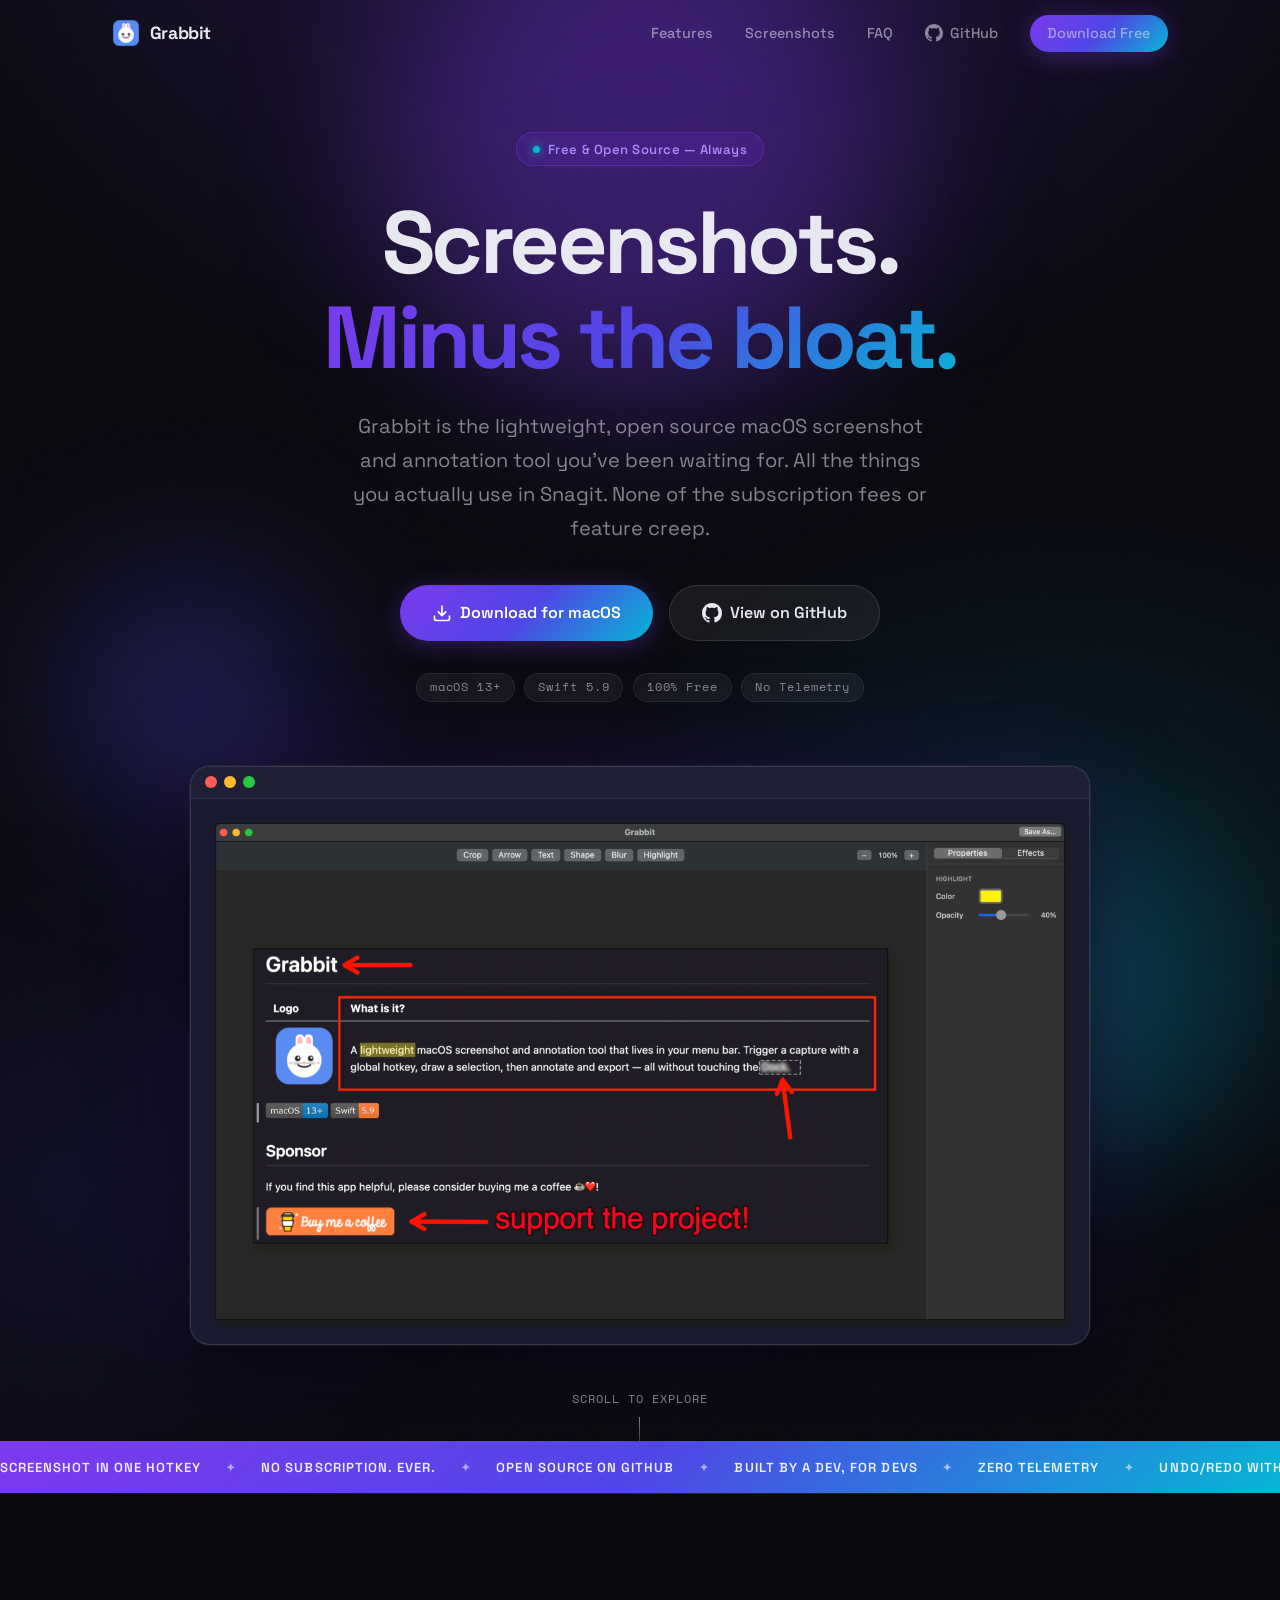
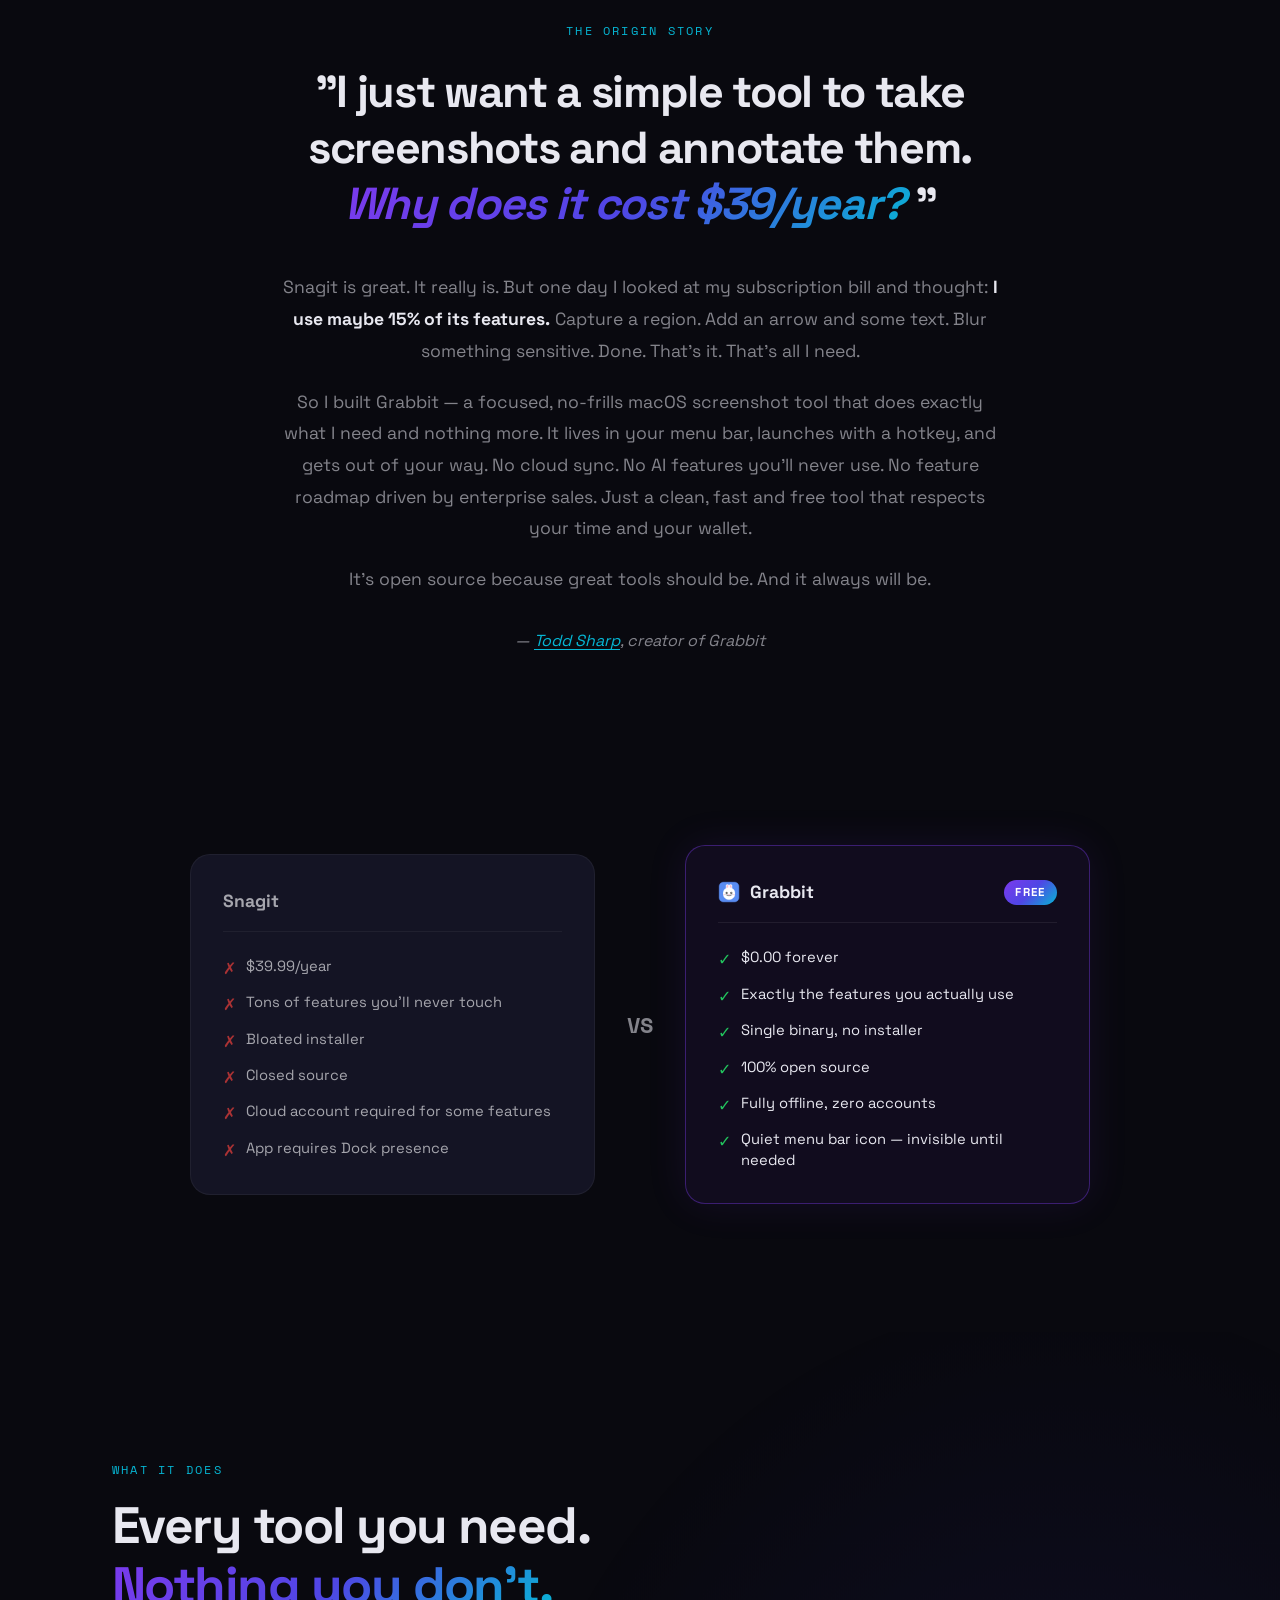
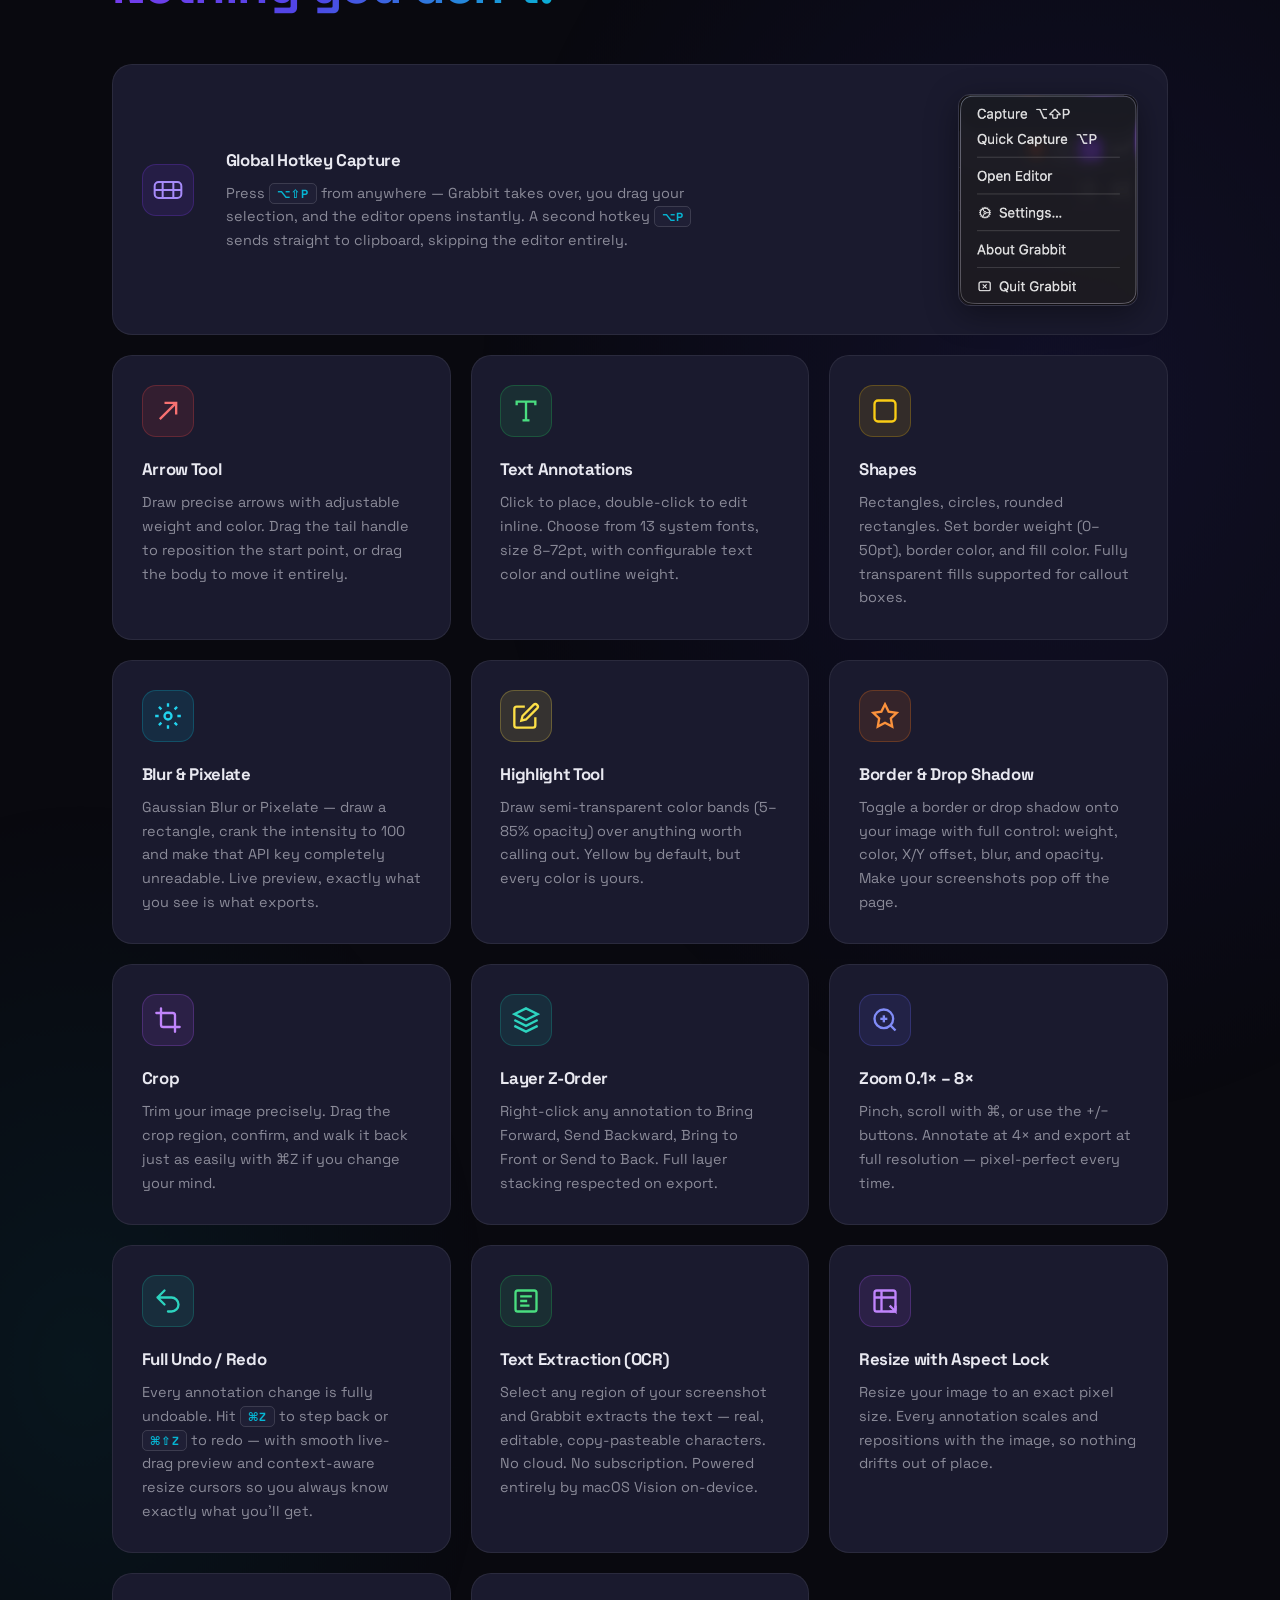
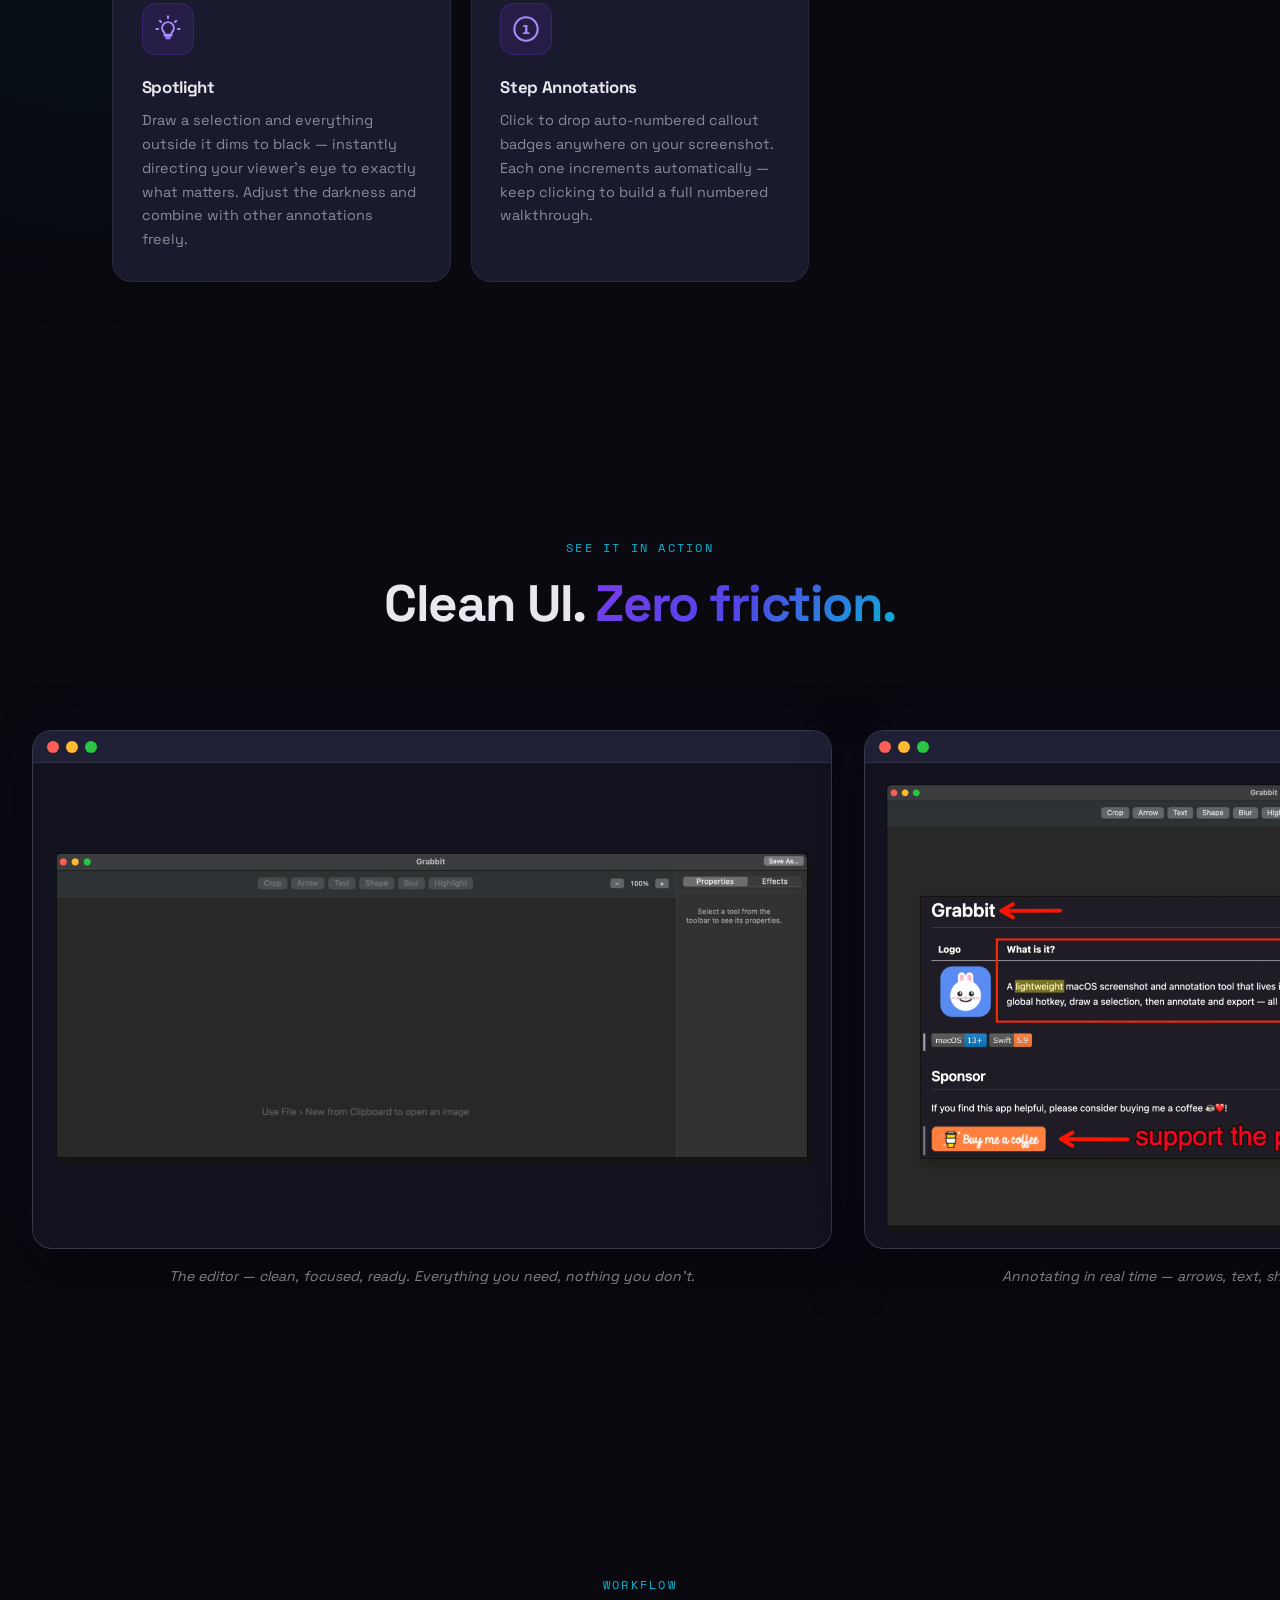
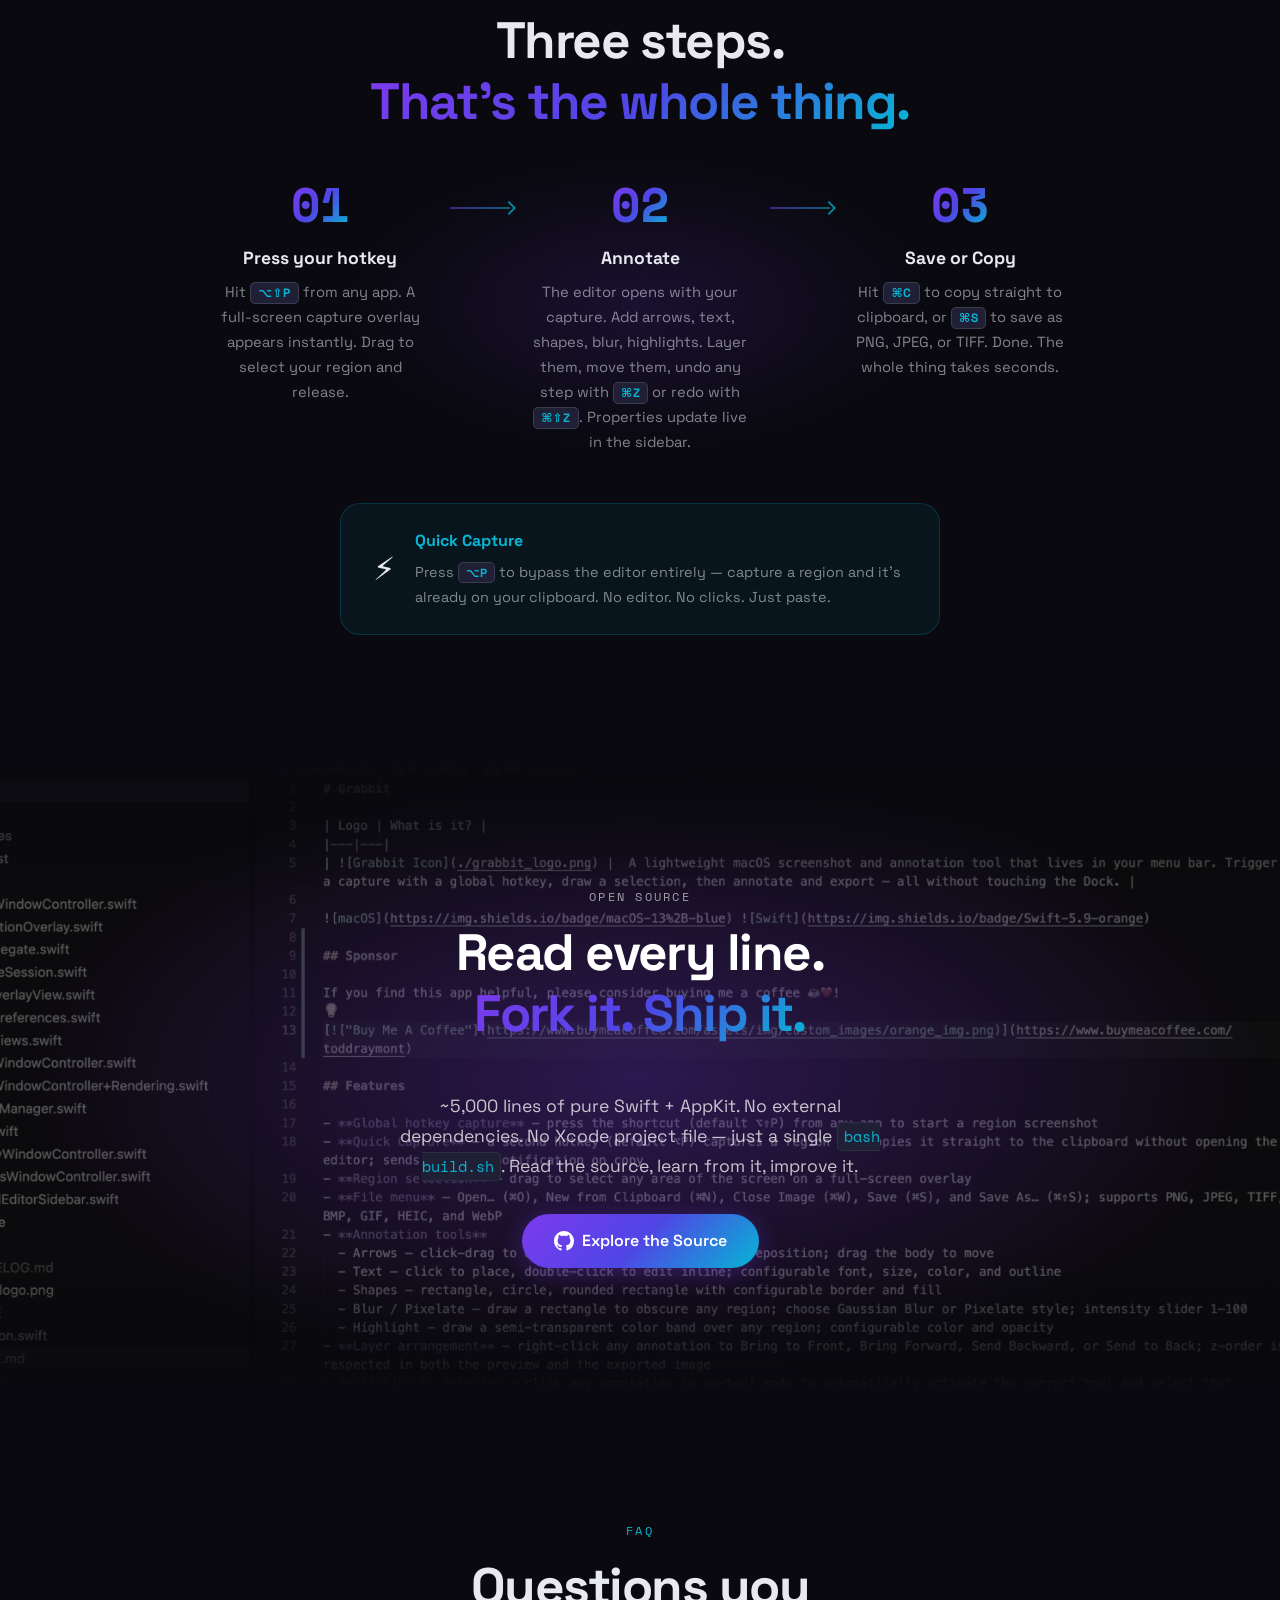
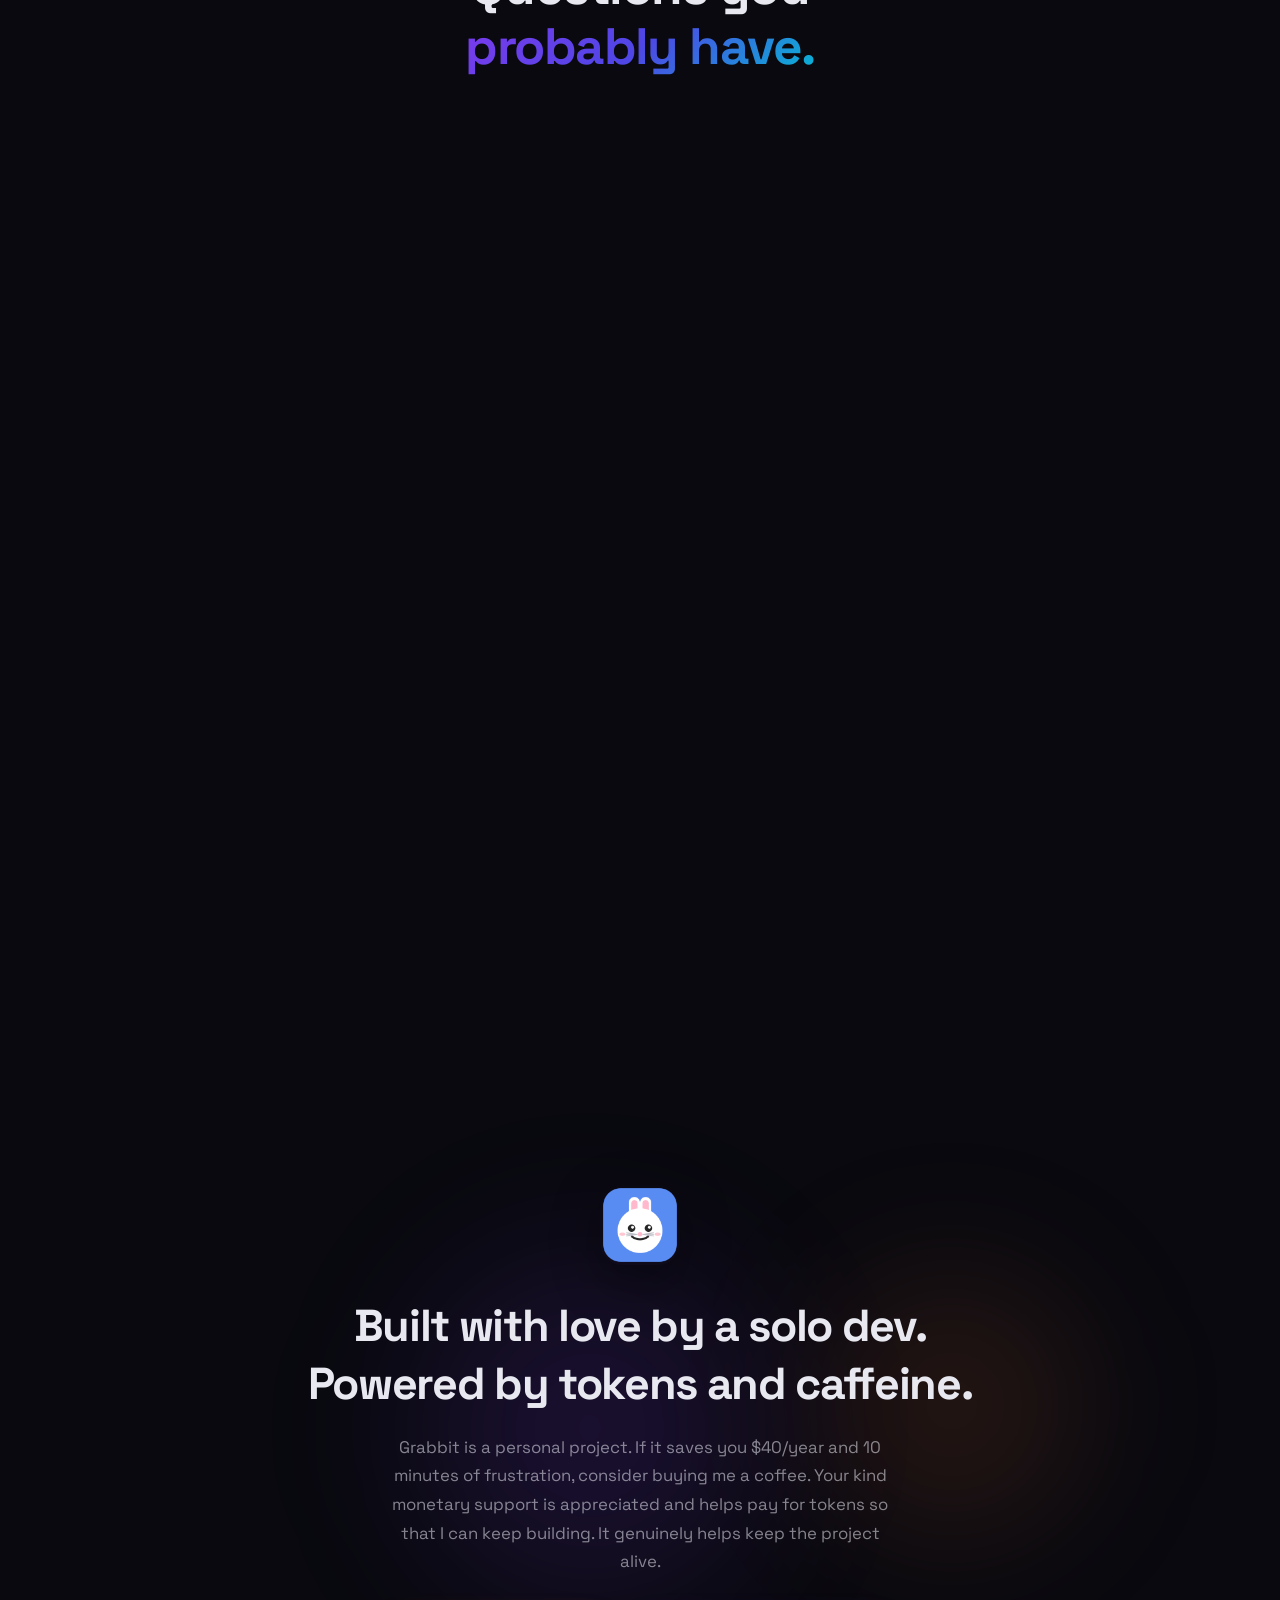
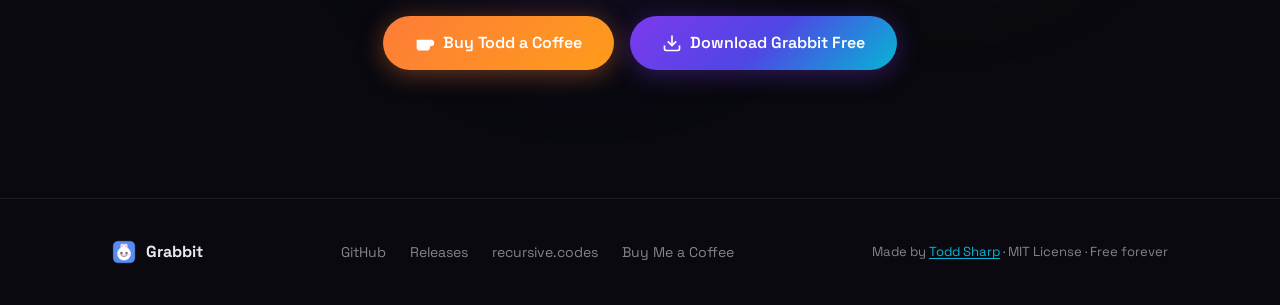
<file: index.html>
<!DOCTYPE html>
<html lang="en">
<head>
  <meta charset="UTF-8" />
  <meta name="viewport" content="width=device-width, initial-scale=1.0" />
  <title>Grabbit — Free macOS Screenshot & Annotation Tool</title>
  <meta name="description" content="Grabbit is a free, open source, lightweight alternative to Snagit for macOS. Capture, annotate, and share screenshots without the bloat." />

  <!-- Open Graph -->
  <meta property="og:type" content="website" />
  <meta property="og:url" content="https://getgrabbit.app/" />
  <meta property="og:title" content="Grabbit — Free macOS Screenshot & Annotation Tool" />
  <meta property="og:description" content="The free, open source macOS screenshot & annotation tool. All the features you actually use. None of the subscription fees." />
  <meta property="og:image" content="https://getgrabbit.app/assets/images/og-image.png" />
  <meta property="og:image:width" content="1200" />
  <meta property="og:image:height" content="630" />
  <meta property="og:image:alt" content="Grabbit — Screenshots. Minus the bloat." />
  <meta property="og:site_name" content="Grabbit" />

  <!-- Twitter Card -->
  <meta name="twitter:card" content="summary_large_image" />
  <meta name="twitter:title" content="Grabbit — Free macOS Screenshot & Annotation Tool" />
  <meta name="twitter:description" content="The free, open source macOS screenshot & annotation tool. All the features you actually use. None of the subscription fees." />
  <meta name="twitter:image" content="https://getgrabbit.app/assets/images/og-image.png" />

  <link rel="icon" type="image/png" sizes="32x32" href="assets/images/icon_32x32.png" />
  <link rel="apple-touch-icon" href="assets/images/icon_128x128.png" />
  <link rel="preconnect" href="https://fonts.googleapis.com" />
  <link rel="preconnect" href="https://fonts.gstatic.com" crossorigin />
  <link href="https://fonts.googleapis.com/css2?family=Space+Grotesk:wght@300;400;500;600;700&family=Space+Mono:ital,wght@0,400;0,700;1,400&display=swap" rel="stylesheet" />
  <link rel="stylesheet" href="style.css" />
</head>
<body>

  <!-- NAV -->
  <nav class="nav" id="nav">
    <div class="nav-inner">
      <a href="#" class="nav-logo">
        <img src="assets/images/icon_32x32@2x.png" alt="Grabbit" width="28" height="28" />
        <span>Grabbit</span>
      </a>
      <div class="nav-links">
        <a href="#features">Features</a>
        <a href="#screenshots">Screenshots</a>
        <a href="#faq">FAQ</a>
        <a href="https://github.com/recursivecodes/grabbit" target="_blank" rel="noopener" class="nav-link-gh">
          <svg viewBox="0 0 24 24" fill="currentColor" width="18" height="18"><path d="M12 0C5.37 0 0 5.37 0 12c0 5.31 3.435 9.795 8.205 11.385.6.105.825-.255.825-.57 0-.285-.015-1.23-.015-2.235-3.015.555-3.795-.735-4.035-1.41-.135-.345-.72-1.41-1.23-1.695-.42-.225-1.02-.78-.015-.795.945-.015 1.62.87 1.845 1.23 1.08 1.815 2.805 1.305 3.495.99.105-.78.42-1.305.765-1.605-2.67-.3-5.46-1.335-5.46-5.925 0-1.305.465-2.385 1.23-3.225-.12-.3-.54-1.53.12-3.18 0 0 1.005-.315 3.3 1.23.96-.27 1.98-.405 3-.405s2.04.135 3 .405c2.295-1.56 3.3-1.23 3.3-1.23.66 1.65.24 2.88.12 3.18.765.84 1.23 1.905 1.23 3.225 0 4.605-2.805 5.625-5.475 5.925.435.375.81 1.095.81 2.22 0 1.605-.015 2.895-.015 3.3 0 .315.225.69.825.57A12.02 12.02 0 0 0 24 12c0-6.63-5.37-12-12-12z"/></svg>
          GitHub
        </a>
        <a href="https://github.com/recursivecodes/grabbit/releases" target="_blank" rel="noopener" class="btn btn-sm btn-primary">Download Free</a>
      </div>
    </div>
  </nav>

  <!-- HERO -->
  <section class="hero" id="hero">
    <div class="hero-parallax-bg" id="parallaxBg"></div>
    <div class="hero-noise"></div>
    <div class="hero-glow hero-glow-1"></div>
    <div class="hero-glow hero-glow-2"></div>
    <div class="hero-glow hero-glow-3"></div>

    <div class="hero-content">
      <div class="hero-badge">
        <span class="badge-dot"></span>
        Free &amp; Open Source — Always
      </div>
      <h1 class="hero-headline">
        Screenshots.<br/>
        <span class="gradient-text">Minus the bloat.</span>
      </h1>
      <p class="hero-sub">
        Grabbit is the lightweight, open source macOS screenshot and annotation tool you've been waiting for.
        All the things you actually use in Snagit. None of the subscription fees or feature creep.
      </p>
      <div class="hero-cta">
        <a href="https://github.com/recursivecodes/grabbit/releases" target="_blank" rel="noopener" class="btn btn-primary btn-lg">
          <svg viewBox="0 0 24 24" fill="none" stroke="currentColor" stroke-width="2" width="20" height="20"><path d="M21 15v4a2 2 0 0 1-2 2H5a2 2 0 0 1-2-2v-4"/><polyline points="7 10 12 15 17 10"/><line x1="12" y1="15" x2="12" y2="3"/></svg>
          Download for macOS
        </a>
        <a href="https://github.com/recursivecodes/grabbit" target="_blank" rel="noopener" class="btn btn-ghost btn-lg">
          <svg viewBox="0 0 24 24" fill="currentColor" width="20" height="20"><path d="M12 0C5.37 0 0 5.37 0 12c0 5.31 3.435 9.795 8.205 11.385.6.105.825-.255.825-.57 0-.285-.015-1.23-.015-2.235-3.015.555-3.795-.735-4.035-1.41-.135-.345-.72-1.41-1.23-1.695-.42-.225-1.02-.78-.015-.795.945-.015 1.62.87 1.845 1.23 1.08 1.815 2.805 1.305 3.495.99.105-.78.42-1.305.765-1.605-2.67-.3-5.46-1.335-5.46-5.925 0-1.305.465-2.385 1.23-3.225-.12-.3-.54-1.53.12-3.18 0 0 1.005-.315 3.3 1.23.96-.27 1.98-.405 3-.405s2.04.135 3 .405c2.295-1.56 3.3-1.23 3.3-1.23.66 1.65.24 2.88.12 3.18.765.84 1.23 1.905 1.23 3.225 0 4.605-2.805 5.625-5.475 5.925.435.375.81 1.095.81 2.22 0 1.605-.015 2.895-.015 3.3 0 .315.225.69.825.57A12.02 12.02 0 0 0 24 12c0-6.63-5.37-12-12-12z"/></svg>
          View on GitHub
        </a>
      </div>
      <div class="hero-meta">
        <span class="meta-pill">macOS 13+</span>
        <span class="meta-pill">Swift 5.9</span>
        <span class="meta-pill">100% Free</span>
        <span class="meta-pill">No Telemetry</span>
      </div>
    </div>

    <div class="hero-screenshot-wrap">
      <div class="hero-screenshot-glow"></div>
      <div class="hero-screenshot-frame">
        <div class="frame-chrome">
          <span></span><span></span><span></span>
        </div>
        <img src="assets/images/image-editor.png" alt="Grabbit editor showing annotation tools" class="hero-screenshot-img" />
      </div>
    </div>

    <div class="hero-scroll-hint">
      <span>Scroll to explore</span>
      <div class="scroll-arrow"></div>
    </div>
  </section>

  <!-- ORIGIN STORY RIBBON -->
  <section class="ribbon">
    <div class="ribbon-track">
      <span>Screenshot in one hotkey</span>
      <span class="ribbon-sep">✦</span>
      <span>No subscription. Ever.</span>
      <span class="ribbon-sep">✦</span>
      <span>Open source on GitHub</span>
      <span class="ribbon-sep">✦</span>
      <span>Built by a dev, for devs</span>
      <span class="ribbon-sep">✦</span>
      <span>Zero telemetry</span>
      <span class="ribbon-sep">✦</span>
      <span>Undo/redo with ⌘Z</span>
      <span class="ribbon-sep">✦</span>
      <span>On-device OCR</span>
      <span class="ribbon-sep">✦</span>
      <span>Lives in your menu bar</span>
      <span class="ribbon-sep">✦</span>
      <span>macOS native AppKit</span>
      <span class="ribbon-sep">✦</span>
      <span>Screenshot in one hotkey</span>
      <span class="ribbon-sep">✦</span>
      <span>No subscription. Ever.</span>
      <span class="ribbon-sep">✦</span>
      <span>Open source on GitHub</span>
      <span class="ribbon-sep">✦</span>
      <span>Built by a dev, for devs</span>
      <span class="ribbon-sep">✦</span>
      <span>Zero telemetry</span>
      <span class="ribbon-sep">✦</span>
      <span>Undo/redo with ⌘Z</span>
      <span class="ribbon-sep">✦</span>
      <span>On-device OCR</span>
      <span class="ribbon-sep">✦</span>
      <span>Lives in your menu bar</span>
      <span class="ribbon-sep">✦</span>
      <span>macOS native AppKit</span>
      <span class="ribbon-sep">✦</span>
    </div>
  </section>

  <!-- ORIGIN STORY -->
  <section class="origin" id="origin">
    <div class="container">
      <div class="origin-inner">
        <div class="origin-label">The Origin Story</div>
        <h2 class="origin-headline">
          "I just want a simple tool to take screenshots and annotate them.<br/>
          <em>Why does it cost $39/year? </em>"
        </h2>
        <div class="origin-body">
          <p>
            Snagit is great. It really is. But one day I looked at my subscription bill and thought:
            <strong>I use maybe 15% of its features.</strong> Capture a region. Add an arrow and some text.
            Blur something sensitive. Done. That's it. That's all I need.
          </p>
          <p>
            So I built Grabbit — a focused, no-frills macOS screenshot tool that does exactly what I need
            and nothing more. It lives in your menu bar, launches with a hotkey, and gets out of your way.
            No cloud sync. No AI features you'll never use. No feature roadmap driven by enterprise sales.
            Just a clean, fast and free tool that respects your time and your wallet.
          </p>
          <p>
            It's open source because great tools should be. And it always will be.
          </p>
          <div class="origin-sig">
            — <a href="https://recursive.codes" target="_blank" rel="noopener">Todd Sharp</a>, creator of Grabbit
          </div>
        </div>
      </div>
    </div>
  </section>

  <!-- COMPARISON -->
  <section class="compare">
    <div class="container">
      <div class="compare-grid">
        <div class="compare-card compare-them">
          <div class="compare-header">
            <span class="compare-label">Snagit</span>
          </div>
          <ul class="compare-list">
            <li class="compare-bad">$39.99/year</li>
            <li class="compare-bad">Tons of features you'll never touch</li>
            <li class="compare-bad">Bloated installer</li>
            <li class="compare-bad">Closed source</li>
            <li class="compare-bad">Cloud account required for some features</li>
            <li class="compare-bad">App requires Dock presence</li>
          </ul>
        </div>
        <div class="compare-vs">VS</div>
        <div class="compare-card compare-us">
          <div class="compare-header">
            <img src="assets/images/icon_32x32@2x.png" alt="" width="22" height="22" />
            <span class="compare-label">Grabbit</span>
            <span class="compare-free-badge">FREE</span>
          </div>
          <ul class="compare-list">
            <li class="compare-good">$0.00 forever</li>
            <li class="compare-good">Exactly the features you actually use</li>
            <li class="compare-good">Single binary, no installer</li>
            <li class="compare-good">100% open source</li>
            <li class="compare-good">Fully offline, zero accounts</li>
            <li class="compare-good">Quiet menu bar icon — invisible until needed</li>
          </ul>
        </div>
      </div>
    </div>
  </section>

  <!-- FEATURES -->
  <section class="features" id="features">
    <div class="features-parallax-bg" id="featParallax"></div>
    <div class="container">
      <div class="section-label">What It Does</div>
      <h2 class="section-headline">Every tool you need.<br/><span class="gradient-text">Nothing you don't.</span></h2>

      <div class="features-grid">

        <!-- Hotkey capture -->
        <div class="feature-card feature-card-wide" data-anim>
          <div class="feature-icon">
            <svg viewBox="0 0 24 24" fill="none" stroke="currentColor" stroke-width="1.5" width="32" height="32"><rect x="2" y="6" width="20" height="12" rx="3"/><path d="M8 6v12M16 6v12M2 12h20"/></svg>
          </div>
          <div class="feature-text">
            <h3>Global Hotkey Capture</h3>
            <p>Press <kbd>⌥⇧P</kbd> from anywhere — Grabbit takes over, you drag your selection, and the editor opens instantly. A second hotkey <kbd>⌥P</kbd> sends straight to clipboard, skipping the editor entirely.</p>
          </div>
          <div class="feature-visual">
            <img src="assets/images/grabbit-menubar.png" alt="Grabbit menu bar" class="feature-img-menu" />
          </div>
        </div>

        <!-- Arrow -->
        <div class="feature-card" data-anim>
          <div class="feature-icon feature-icon-arrow">
            <svg viewBox="0 0 24 24" fill="none" stroke="currentColor" stroke-width="2" width="28" height="28"><line x1="5" y1="19" x2="19" y2="5"/><polyline points="9 5 19 5 19 15"/></svg>
          </div>
          <h3>Arrow Tool</h3>
          <p>Draw precise arrows with adjustable weight and color. Drag the tail handle to reposition the start point, or drag the body to move it entirely.</p>
        </div>

        <!-- Text -->
        <div class="feature-card" data-anim>
          <div class="feature-icon feature-icon-text">
            <svg viewBox="0 0 24 24" fill="none" stroke="currentColor" stroke-width="2" width="28" height="28"><polyline points="4 7 4 4 20 4 20 7"/><line x1="9" y1="20" x2="15" y2="20"/><line x1="12" y1="4" x2="12" y2="20"/></svg>
          </div>
          <h3>Text Annotations</h3>
          <p>Click to place, double-click to edit inline. Choose from 13 system fonts, size 8–72pt, with configurable text color and outline weight.</p>
        </div>

        <!-- Shapes -->
        <div class="feature-card" data-anim>
          <div class="feature-icon feature-icon-shape">
            <svg viewBox="0 0 24 24" fill="none" stroke="currentColor" stroke-width="2" width="28" height="28"><rect x="3" y="3" width="18" height="18" rx="3"/></svg>
          </div>
          <h3>Shapes</h3>
          <p>Rectangles, circles, rounded rectangles. Set border weight (0–50pt), border color, and fill color. Fully transparent fills supported for callout boxes.</p>
        </div>

        <!-- Blur -->
        <div class="feature-card" data-anim>
          <div class="feature-icon feature-icon-blur">
            <svg viewBox="0 0 24 24" fill="none" stroke="currentColor" stroke-width="2" width="28" height="28"><circle cx="12" cy="12" r="3"/><path d="M12 1v3M12 20v3M4.22 4.22l2.12 2.12M17.66 17.66l2.12 2.12M1 12h3M20 12h3M4.22 19.78l2.12-2.12M17.66 6.34l2.12-2.12"/></svg>
          </div>
          <h3>Blur &amp; Pixelate</h3>
          <p>Gaussian Blur or Pixelate — draw a rectangle, crank the intensity to 100 and make that API key completely unreadable. Live preview, exactly what you see is what exports.</p>
        </div>

        <!-- Highlight -->
        <div class="feature-card" data-anim>
          <div class="feature-icon feature-icon-highlight">
            <svg viewBox="0 0 24 24" fill="none" stroke="currentColor" stroke-width="2" width="28" height="28"><path d="M11 4H4a2 2 0 0 0-2 2v14a2 2 0 0 0 2 2h14a2 2 0 0 0 2-2v-7"/><path d="M18.5 2.5a2.121 2.121 0 0 1 3 3L12 15l-4 1 1-4 9.5-9.5z"/></svg>
          </div>
          <h3>Highlight Tool</h3>
          <p>Draw semi-transparent color bands (5–85% opacity) over anything worth calling out. Yellow by default, but every color is yours.</p>
        </div>

        <!-- Effects -->
        <div class="feature-card" data-anim>
          <div class="feature-icon feature-icon-effects">
            <svg viewBox="0 0 24 24" fill="none" stroke="currentColor" stroke-width="2" width="28" height="28"><polygon points="12 2 15.09 8.26 22 9.27 17 14.14 18.18 21.02 12 17.77 5.82 21.02 7 14.14 2 9.27 8.91 8.26 12 2"/></svg>
          </div>
          <h3>Border &amp; Drop Shadow</h3>
          <p>Toggle a border or drop shadow onto your image with full control: weight, color, X/Y offset, blur, and opacity. Make your screenshots pop off the page.</p>
        </div>

        <!-- Crop -->
        <div class="feature-card" data-anim>
          <div class="feature-icon feature-icon-crop">
            <svg viewBox="0 0 24 24" fill="none" stroke="currentColor" stroke-width="2" stroke-linecap="round" stroke-linejoin="round" width="28" height="28"><path d="M6 2v14a2 2 0 0 0 2 2h14"/><path d="M18 22V8a2 2 0 0 0-2-2H2"/></svg>
          </div>
          <h3>Crop</h3>
          <p>Trim your image precisely. Drag the crop region, confirm, and walk it back just as easily with ⌘Z if you change your mind.</p>
        </div>

        <!-- Layers -->
        <div class="feature-card" data-anim>
          <div class="feature-icon feature-icon-layers">
            <svg viewBox="0 0 24 24" fill="none" stroke="currentColor" stroke-width="2" width="28" height="28"><polygon points="12 2 2 7 12 12 22 7 12 2"/><polyline points="2 17 12 22 22 17"/><polyline points="2 12 12 17 22 12"/></svg>
          </div>
          <h3>Layer Z-Order</h3>
          <p>Right-click any annotation to Bring Forward, Send Backward, Bring to Front or Send to Back. Full layer stacking respected on export.</p>
        </div>

        <!-- Zoom -->
        <div class="feature-card" data-anim>
          <div class="feature-icon feature-icon-zoom">
            <svg viewBox="0 0 24 24" fill="none" stroke="currentColor" stroke-width="2" width="28" height="28"><circle cx="11" cy="11" r="8"/><line x1="21" y1="21" x2="16.65" y2="16.65"/><line x1="11" y1="8" x2="11" y2="14"/><line x1="8" y1="11" x2="14" y2="11"/></svg>
          </div>
          <h3>Zoom 0.1× – 8×</h3>
          <p>Pinch, scroll with ⌘, or use the +/− buttons. Annotate at 4× and export at full resolution — pixel-perfect every time.</p>
        </div>

        <!-- Undo/Redo -->
        <div class="feature-card" data-anim>
          <div class="feature-icon feature-icon-layers">
            <svg viewBox="0 0 24 24" fill="none" stroke="currentColor" stroke-width="2" stroke-linecap="round" stroke-linejoin="round" width="28" height="28"><path d="M9 15 3 9m0 0 6-6M3 9h12a6 6 0 0 1 0 12h-3"/></svg>
          </div>
          <h3>Full Undo / Redo</h3>
          <p>Every annotation change is fully undoable. Hit <kbd>⌘Z</kbd> to step back or <kbd>⌘⇧Z</kbd> to redo — with smooth live-drag preview and context-aware resize cursors so you always know exactly what you'll get.</p>
        </div>

        <!-- OCR -->
        <div class="feature-card" data-anim>
          <div class="feature-icon feature-icon-text">
            <svg viewBox="0 0 24 24" fill="none" stroke="currentColor" stroke-width="2" width="28" height="28"><rect x="3" y="3" width="18" height="18" rx="2"/><path d="M7 8h10M7 12h6M7 16h8"/></svg>
          </div>
          <h3>Text Extraction (OCR)</h3>
          <p>Select any region of your screenshot and Grabbit extracts the text — real, editable, copy-pasteable characters. No cloud. No subscription. Powered entirely by macOS Vision on-device.</p>
        </div>

        <!-- Resize -->
        <div class="feature-card" data-anim>
          <div class="feature-icon feature-icon-crop">
            <svg viewBox="0 0 24 24" fill="none" stroke="currentColor" stroke-width="2" width="28" height="28"><rect x="3" y="3" width="18" height="18" rx="2"/><path d="M3 9h18M9 3v18"/><polyline points="16 16 21 21 21 16"/><polyline points="21 21 16 21"/></svg>
          </div>
          <h3>Resize with Aspect Lock</h3>
          <p>Resize your image to an exact pixel size. Every annotation scales and repositions with the image, so nothing drifts out of place.</p>
        </div>

        <!-- Spotlight -->
        <div class="feature-card" data-anim>
          <div class="feature-icon feature-icon-spotlight">
            <svg viewBox="0 0 24 24" fill="none" stroke="currentColor" stroke-width="1.75" stroke-linecap="round" width="28" height="28">
              <!-- bulb body: teardrop shape opening downward into base -->
              <path d="M9 16c0-1-.6-1.6-1.3-2.3A5 5 0 1 1 16.3 13.7C15.6 14.4 15 15 15 16v1H9v-1z"/>
              <!-- base ridges -->
              <line x1="9.5" y1="18" x2="14.5" y2="18"/>
              <line x1="10.5" y1="20" x2="13.5" y2="20"/>
              <!-- rays -->
              <line x1="12" y1="1" x2="12" y2="2.5"/>
              <line x1="19.07" y1="4.93" x2="18" y2="6"/>
              <line x1="22" y1="12" x2="20.5" y2="12"/>
              <line x1="5" y1="5" x2="6.07" y2="6.07"/>
              <line x1="2" y1="12" x2="3.5" y2="12"/>
            </svg>
          </div>
          <h3>Spotlight</h3>
          <p>Draw a selection and everything outside it dims to black — instantly directing your viewer's eye to exactly what matters. Adjust the darkness and combine with other annotations freely.</p>
        </div>

        <!-- Step -->
        <div class="feature-card" data-anim>
          <div class="feature-icon feature-icon-step">
            <svg viewBox="0 0 24 24" fill="none" stroke="currentColor" stroke-width="1.75" stroke-linecap="round" width="28" height="28">
              <circle cx="12" cy="12" r="10"/>
              <text x="12" y="16.5" text-anchor="middle" font-size="11" font-family="system-ui, sans-serif" font-weight="600" fill="currentColor" stroke="none">1</text>
            </svg>
          </div>
          <h3>Step Annotations</h3>
          <p>Click to drop auto-numbered callout badges anywhere on your screenshot. Each one increments automatically — keep clicking to build a full numbered walkthrough.</p>
        </div>

      </div>
    </div>
  </section>

  <!-- SCREENSHOTS -->
  <section class="screenshots" id="screenshots">
    <div class="container">
      <div class="section-label">See It In Action</div>
      <h2 class="section-headline">Clean UI. <span class="gradient-text">Zero friction.</span></h2>
    </div>

    <div class="screenshots-scroller">
      <div class="screenshot-item screenshot-item-1">
        <div class="screenshot-frame">
          <div class="frame-chrome"><span></span><span></span><span></span></div>
          <div class="screenshot-img-wrap">
            <img src="assets/images/grabbit-ui-1.png" alt="Grabbit empty editor state" />
          </div>
        </div>
        <p class="screenshot-caption">The editor — clean, focused, ready. Everything you need, nothing you don't.</p>
      </div>
      <div class="screenshot-item screenshot-item-2">
        <div class="screenshot-frame">
          <div class="frame-chrome"><span></span><span></span><span></span></div>
          <div class="screenshot-img-wrap">
            <img src="assets/images/image-editor.png" alt="Grabbit annotating an image" />
          </div>
        </div>
        <p class="screenshot-caption">Annotating in real time — arrows, text, shapes, and blur all live on the canvas.</p>
      </div>
      <div class="screenshot-item screenshot-item-3">
        <div class="screenshot-frame">
          <div class="frame-chrome"><span></span><span></span><span></span></div>
          <div class="screenshot-img-wrap">
            <img src="assets/images/annotating-an-image.png" alt="Grabbit in use annotating a GitHub page" />
          </div>
        </div>
        <p class="screenshot-caption">Grabbit's own GitHub page being annotated with Grabbit. Very meta. Very useful.</p>
      </div>
    </div>
  </section>

  <!-- HOW IT WORKS -->
  <section class="how" id="how">
    <div class="how-glow"></div>
    <div class="container">
      <div class="section-label">Workflow</div>
      <h2 class="section-headline">Three steps.<br/><span class="gradient-text">That's the whole thing.</span></h2>
      <div class="how-steps">
        <div class="how-step" data-anim>
          <div class="step-number">01</div>
          <div class="step-content">
            <h3>Press your hotkey</h3>
            <p>Hit <kbd>⌥⇧P</kbd> from any app. A full-screen capture overlay appears instantly. Drag to select your region and release.</p>
          </div>
        </div>
        <div class="how-connector"></div>
        <div class="how-step" data-anim>
          <div class="step-number">02</div>
          <div class="step-content">
            <h3>Annotate</h3>
            <p>The editor opens with your capture. Add arrows, text, shapes, blur, highlights. Layer them, move them, undo any step with <kbd>⌘Z</kbd> or redo with <kbd>⌘⇧Z</kbd>. Properties update live in the sidebar.</p>
          </div>
        </div>
        <div class="how-connector"></div>
        <div class="how-step" data-anim>
          <div class="step-number">03</div>
          <div class="step-content">
            <h3>Save or Copy</h3>
            <p>Hit <kbd>⌘C</kbd> to copy straight to clipboard, or <kbd>⌘S</kbd> to save as PNG, JPEG, or TIFF. Done. The whole thing takes seconds.</p>
          </div>
        </div>
      </div>

      <div class="how-bonus">
        <div class="bonus-card">
          <div class="bonus-icon">⚡</div>
          <div>
            <strong>Quick Capture</strong>
            <span>Press <kbd>⌥P</kbd> to bypass the editor entirely — capture a region and it's already on your clipboard. No editor. No clicks. Just paste.</span>
          </div>
        </div>
      </div>
    </div>
  </section>

  <!-- SOURCE CODE SECTION -->
  <section class="source-section">
    <div class="source-parallax-wrap">
      <div class="source-parallax-img" id="sourceParallax">
        <img src="assets/images/grabbit-source.png" alt="Grabbit source code" />
      </div>
      <div class="source-overlay"></div>
      <div class="source-content">
        <div class="section-label" style="color: rgba(255,255,255,0.6)">Open Source</div>
        <h2 class="section-headline" style="color: #fff">Read every line.<br/><span class="gradient-text">Fork it. Ship it.</span></h2>
        <p style="color: rgba(255,255,255,0.75); max-width: 520px; margin: 0 auto 2rem; font-size: 1.1rem; line-height: 1.7;">
          ~5,000 lines of pure Swift + AppKit. No external dependencies. No Xcode project file — just a single <code>bash build.sh</code>. Read the source, learn from it, improve it.
        </p>
        <a href="https://github.com/recursivecodes/grabbit" target="_blank" rel="noopener" class="btn btn-primary btn-lg">
          <svg viewBox="0 0 24 24" fill="currentColor" width="20" height="20"><path d="M12 0C5.37 0 0 5.37 0 12c0 5.31 3.435 9.795 8.205 11.385.6.105.825-.255.825-.57 0-.285-.015-1.23-.015-2.235-3.015.555-3.795-.735-4.035-1.41-.135-.345-.72-1.41-1.23-1.695-.42-.225-1.02-.78-.015-.795.945-.015 1.62.87 1.845 1.23 1.08 1.815 2.805 1.305 3.495.99.105-.78.42-1.305.765-1.605-2.67-.3-5.46-1.335-5.46-5.925 0-1.305.465-2.385 1.23-3.225-.12-.3-.54-1.53.12-3.18 0 0 1.005-.315 3.3 1.23.96-.27 1.98-.405 3-.405s2.04.135 3 .405c2.295-1.56 3.3-1.23 3.3-1.23.66 1.65.24 2.88.12 3.18.765.84 1.23 1.905 1.23 3.225 0 4.605-2.805 5.625-5.475 5.925.435.375.81 1.095.81 2.22 0 1.605-.015 2.895-.015 3.3 0 .315.225.69.825.57A12.02 12.02 0 0 0 24 12c0-6.63-5.37-12-12-12z"/></svg>
          Explore the Source
        </a>
      </div>
    </div>
  </section>

  <!-- FAQ -->
  <section class="faq" id="faq">
    <div class="container">
      <div class="section-label">FAQ</div>
      <h2 class="section-headline">Questions you<br/><span class="gradient-text">probably have.</span></h2>

      <div class="faq-list">

        <div class="faq-item" data-anim>
          <button class="faq-q" aria-expanded="false">
            Wait, this is actually free? What's the catch?
            <svg class="faq-chevron" viewBox="0 0 24 24" fill="none" stroke="currentColor" stroke-width="2.5" width="20" height="20"><polyline points="6 9 12 15 18 9"/></svg>
          </button>
          <div class="faq-a">
            <p>Genuinely free. No catch. No "free tier with limits," no credit card required, no freemium upsell. Todd built Grabbit because he was tired of paying for Snagit to use 10% of its features. If you find it useful and want to say thanks, there's a <a href="https://www.buymeacoffee.com/toddraymont" target="_blank" rel="noopener">Buy Me a Coffee</a> link — but it's completely optional.</p>
          </div>
        </div>

        <div class="faq-item" data-anim>
          <button class="faq-q" aria-expanded="false">
            Why build another screenshot tool? macOS already has built-in screenshots.
            <svg class="faq-chevron" viewBox="0 0 24 24" fill="none" stroke="currentColor" stroke-width="2.5" width="20" height="20"><polyline points="6 9 12 15 18 9"/></svg>
          </button>
          <div class="faq-a">
            <p>macOS's built-in tools are great for raw captures, but they're not annotation tools. The moment you need to add an arrow, blur something sensitive, drop a text label, or put a highlight over a key area — you're out of options. That's the exact gap Grabbit fills, without the $39/year Snagit asks for the privilege.</p>
          </div>
        </div>

        <div class="faq-item" data-anim>
          <button class="faq-q" aria-expanded="false">
            Why isn't it on the Mac App Store?
            <svg class="faq-chevron" viewBox="0 0 24 24" fill="none" stroke="currentColor" stroke-width="2.5" width="20" height="20"><polyline points="6 9 12 15 18 9"/></svg>
          </button>
          <div class="faq-a">
            <p>A few reasons. First, the Apple Developer Program costs $99/year — which directly contradicts "free forever." Second, Grabbit's entire build process is a single <code>bash build.sh</code> command; adding code signing, notarization, and App Store review cycles would add real ongoing friction to what is intentionally a zero-ceremony project. Finally, the <code>screencapture</code> CLI fallback used on macOS 13 Ventura can't run inside an App Store sandbox. Grabbit ships as a pre-built binary zip: download, extract, and go.</p>
          </div>
        </div>

        <div class="faq-item" data-anim>
          <button class="faq-q" aria-expanded="false">
            It says "unidentified developer" when I open it. Is this safe?
            <svg class="faq-chevron" viewBox="0 0 24 24" fill="none" stroke="currentColor" stroke-width="2.5" width="20" height="20"><polyline points="6 9 12 15 18 9"/></svg>
          </button>
          <div class="faq-a">
            <p>Yes — Grabbit isn't notarized (that costs money and requires the $99/year Apple dev account). To open it the first time, right-click the app and choose Open, then confirm. Alternatively, the README walks you through removing the quarantine attribute with a single Terminal command. The source code is fully public — you can read every line and build it yourself if you prefer.</p>
          </div>
        </div>

        <div class="faq-item" data-anim>
          <button class="faq-q" aria-expanded="false">
            Does it phone home? Collect data? Require an account?
            <svg class="faq-chevron" viewBox="0 0 24 24" fill="none" stroke="currentColor" stroke-width="2.5" width="20" height="20"><polyline points="6 9 12 15 18 9"/></svg>
          </button>
          <div class="faq-a">
            <p>Zero network requests. Zero accounts. Zero telemetry. Grabbit is a fully local app — it only touches the network if you're downloading a release from GitHub. All preferences are stored in macOS UserDefaults on your machine. Your screenshots never leave your computer.</p>
          </div>
        </div>

        <div class="faq-item" data-anim>
          <button class="faq-q" aria-expanded="false">
            What macOS version do I need?
            <svg class="faq-chevron" viewBox="0 0 24 24" fill="none" stroke="currentColor" stroke-width="2.5" width="20" height="20"><polyline points="6 9 12 15 18 9"/></svg>
          </button>
          <div class="faq-a">
            <p>macOS 13 Ventura or later. On macOS 14 Sonoma+, Grabbit uses ScreenCaptureKit for a clean, permission-aware capture pipeline. On Ventura, it falls back to the <code>screencapture</code> CLI — either way you'll be asked to grant Screen Recording permission the first time you capture.</p>
          </div>
        </div>

        <div class="faq-item" data-anim>
          <button class="faq-q" aria-expanded="false">
            Can I change the keyboard shortcuts?
            <svg class="faq-chevron" viewBox="0 0 24 24" fill="none" stroke="currentColor" stroke-width="2.5" width="20" height="20"><polyline points="6 9 12 15 18 9"/></svg>
          </button>
          <div class="faq-a">
            <p>Yes. Open Settings from the menu bar icon and press your preferred key combo in the hotkey recorder. Grabbit validates that you've included at least one modifier key (⌘, ⌥, or ⌃) and saves the binding immediately. Both the Capture and Quick Capture hotkeys are independently configurable.</p>
          </div>
        </div>

        <div class="faq-item" data-anim>
          <button class="faq-q" aria-expanded="false">
            I'm a developer. Can I build it from source?
            <svg class="faq-chevron" viewBox="0 0 24 24" fill="none" stroke="currentColor" stroke-width="2.5" width="20" height="20"><polyline points="6 9 12 15 18 9"/></svg>
          </button>
          <div class="faq-a">
            <p>Absolutely, and it's refreshingly simple. Clone the repo, run <code>bash build.sh</code>, and you've got a binary. No Xcode project file, no SPM, no CocoaPods. Just <code>swiftc</code> and a handful of system frameworks. See the README for the exact steps.</p>
          </div>
        </div>

        <div class="faq-item" data-anim>
          <button class="faq-q" aria-expanded="false">
            Will you add [feature X]?
            <svg class="faq-chevron" viewBox="0 0 24 24" fill="none" stroke="currentColor" stroke-width="2.5" width="20" height="20"><polyline points="6 9 12 15 18 9"/></svg>
          </button>
          <div class="faq-a">
            <p>Maybe — open an issue on GitHub and make the case! The core philosophy is to stay lean: if a feature is something 80%+ of users would reach for regularly, it belongs in Grabbit. If it's a power feature that makes the UI more complex for everyone else, it probably doesn't. The whole point is that it's NOT trying to be Snagit.</p>
          </div>
        </div>

      </div>
    </div>
  </section>

  <!-- SUPPORT / CTA -->
  <section class="support">
    <div class="support-glow-1"></div>
    <div class="support-glow-2"></div>
    <div class="container">
      <div class="support-inner">
        <img src="assets/images/icon_128x128@2x.png" alt="Grabbit" class="support-icon" />
        <h2>Built with love by a solo dev.<br/>Powered by tokens and caffeine.</h2>
        <p>Grabbit is a personal project. If it saves you $40/year and 10 minutes of frustration, consider buying me a coffee. Your kind monetary support is appreciated and helps pay for tokens so that I can keep building. It genuinely helps keep the project alive.</p>
        <div class="support-links">
          <a href="https://www.buymeacoffee.com/toddraymont" target="_blank" rel="noopener" class="btn btn-coffee btn-lg">
            <svg viewBox="0 0 24 24" fill="currentColor" width="20" height="20"><path d="M18 8h1a4 4 0 0 1 0 8h-1"/><path d="M2 8h16v9a4 4 0 0 1-4 4H6a4 4 0 0 1-4-4V8z"/><line x1="6" y1="1" x2="6" y2="4"/><line x1="10" y1="1" x2="10" y2="4"/><line x1="14" y1="1" x2="14" y2="4"/></svg>
            Buy Todd a Coffee
          </a>
          <a href="https://github.com/recursivecodes/grabbit/releases" target="_blank" rel="noopener" class="btn btn-primary btn-lg">
            <svg viewBox="0 0 24 24" fill="none" stroke="currentColor" stroke-width="2" width="20" height="20"><path d="M21 15v4a2 2 0 0 1-2 2H5a2 2 0 0 1-2-2v-4"/><polyline points="7 10 12 15 17 10"/><line x1="12" y1="15" x2="12" y2="3"/></svg>
            Download Grabbit Free
          </a>
        </div>
      </div>
    </div>
  </section>

  <!-- FOOTER -->
  <footer class="footer">
    <div class="container">
      <div class="footer-inner">
        <div class="footer-brand">
          <img src="assets/images/icon_32x32@2x.png" alt="Grabbit" width="24" height="24" />
          <span>Grabbit</span>
        </div>
        <div class="footer-links">
          <a href="https://github.com/recursivecodes/grabbit" target="_blank" rel="noopener">GitHub</a>
          <a href="https://github.com/recursivecodes/grabbit/releases" target="_blank" rel="noopener">Releases</a>
          <a href="https://recursive.codes" target="_blank" rel="noopener">recursive.codes</a>
          <a href="https://www.buymeacoffee.com/toddraymont" target="_blank" rel="noopener">Buy Me a Coffee</a>
        </div>
        <div class="footer-copy">
          Made by <a href="https://recursive.codes" target="_blank" rel="noopener">Todd Sharp</a> · MIT License · Free forever
        </div>
      </div>
    </div>
  </footer>

  <script src="script.js"></script>
</body>
</html>
</file>
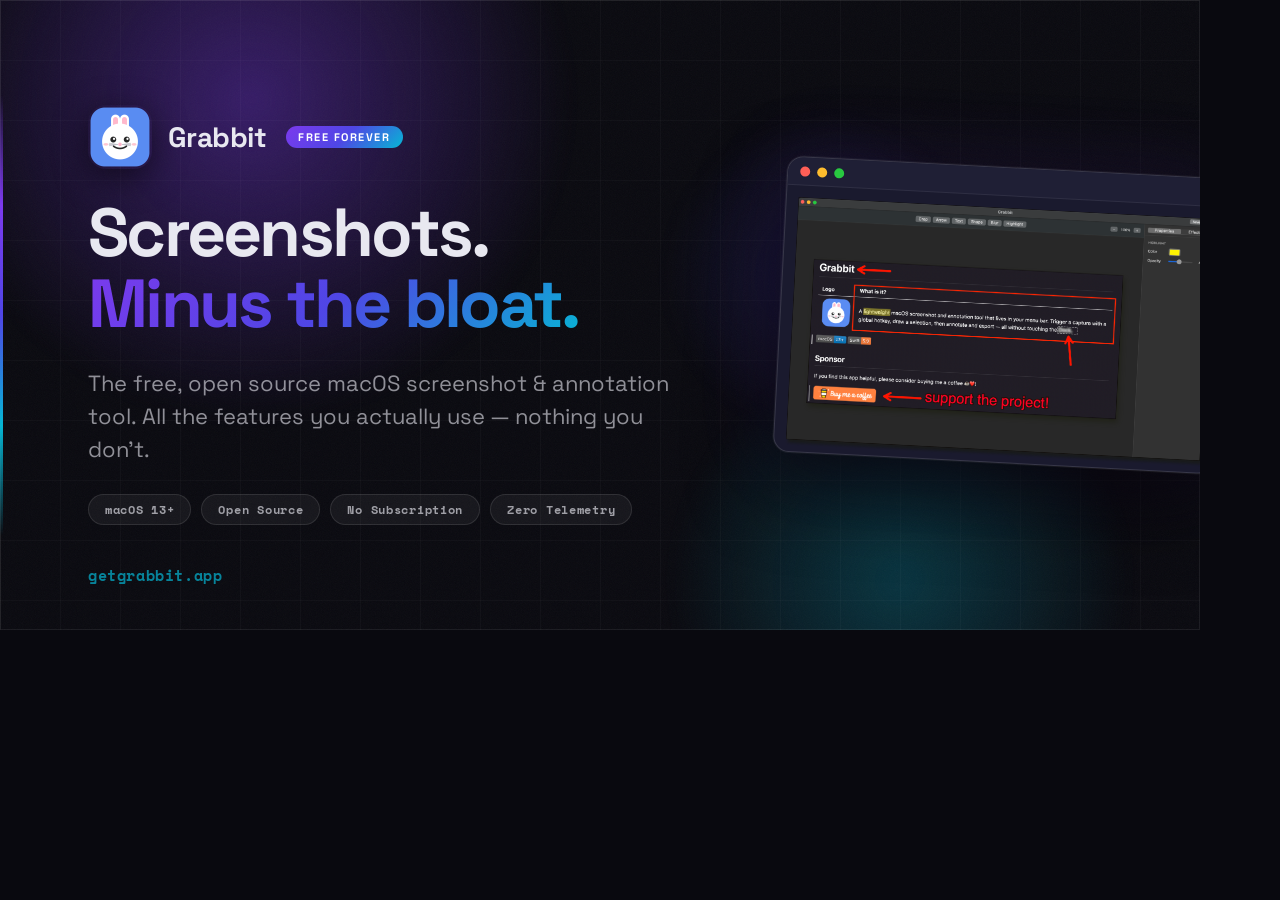
<file: og-card.html>
<!DOCTYPE html>
<html lang="en">
<head>
  <meta charset="UTF-8" />
  <meta name="viewport" content="width=device-width, initial-scale=1.0" />
  <title>OG Card — Grabbit</title>
  <link rel="preconnect" href="https://fonts.googleapis.com" />
  <link rel="preconnect" href="https://fonts.gstatic.com" crossorigin />
  <link href="https://fonts.googleapis.com/css2?family=Space+Grotesk:wght@400;600;700&family=Space+Mono:wght@700&display=swap" rel="stylesheet" />
  <style>
    * { box-sizing: border-box; margin: 0; padding: 0; }

    body {
      width: 1200px;
      height: 630px;
      overflow: hidden;
      font-family: 'Space Grotesk', system-ui, sans-serif;
      background: #09090f;
      color: #e8e8f0;
      -webkit-font-smoothing: antialiased;
    }

    .card {
      position: relative;
      width: 1200px;
      height: 630px;
      display: flex;
      align-items: center;
      padding: 72px 88px;
      overflow: hidden;
    }

    /* Background glows */
    .glow-1 {
      position: absolute;
      width: 700px; height: 700px;
      border-radius: 50%;
      background: radial-gradient(circle, rgba(124,58,237,0.4) 0%, transparent 65%);
      top: -250px; left: -100px;
      filter: blur(10px);
      pointer-events: none;
    }
    .glow-2 {
      position: absolute;
      width: 500px; height: 500px;
      border-radius: 50%;
      background: radial-gradient(circle, rgba(6,182,212,0.25) 0%, transparent 65%);
      bottom: -200px; right: 50px;
      filter: blur(10px);
      pointer-events: none;
    }
    .glow-3 {
      position: absolute;
      width: 350px; height: 350px;
      border-radius: 50%;
      background: radial-gradient(circle, rgba(79,70,229,0.2) 0%, transparent 65%);
      top: 100px; right: 200px;
      filter: blur(10px);
      pointer-events: none;
    }

    /* Noise texture */
    .noise {
      position: absolute;
      inset: 0;
      opacity: 0.04;
      background-image: url("data:image/svg+xml,%3Csvg viewBox='0 0 256 256' xmlns='http://www.w3.org/2000/svg'%3E%3Cfilter id='noise'%3E%3CfeTurbulence type='fractalNoise' baseFrequency='0.9' numOctaves='4' stitchTiles='stitch'/%3E%3C/filter%3E%3Crect width='100%25' height='100%25' filter='url(%23noise)'/%3E%3C/svg%3E");
      background-size: 200px 200px;
      pointer-events: none;
    }

    /* Grid lines */
    .grid {
      position: absolute;
      inset: 0;
      background-image:
        linear-gradient(rgba(255,255,255,0.025) 1px, transparent 1px),
        linear-gradient(90deg, rgba(255,255,255,0.025) 1px, transparent 1px);
      background-size: 60px 60px;
      pointer-events: none;
    }

    /* Border */
    .card-border {
      position: absolute;
      inset: 0;
      border: 1px solid rgba(255,255,255,0.07);
      pointer-events: none;
    }

    /* Left edge accent */
    .edge-accent {
      position: absolute;
      left: 0; top: 15%; bottom: 15%;
      width: 3px;
      background: linear-gradient(to bottom, transparent, #7c3aed, #4f46e5, #06b6d4, transparent);
      border-radius: 0 2px 2px 0;
    }

    .content {
      position: relative;
      z-index: 2;
      flex: 1;
      display: flex;
      flex-direction: column;
      justify-content: center;
      gap: 28px;
    }

    .top-row {
      display: flex;
      align-items: center;
      gap: 16px;
    }

    .app-icon {
      width: 64px;
      height: 64px;
      border-radius: 18px;
      box-shadow: 0 8px 32px rgba(0,0,0,0.5);
    }

    .app-name {
      font-size: 28px;
      font-weight: 700;
      letter-spacing: -0.02em;
      color: #e8e8f0;
    }

    .free-badge {
      margin-left: 4px;
      background: linear-gradient(135deg, #7c3aed, #4f46e5, #06b6d4);
      color: #fff;
      font-size: 11px;
      font-weight: 700;
      letter-spacing: 0.14em;
      text-transform: uppercase;
      padding: 4px 12px;
      border-radius: 100px;
    }

    .headline {
      font-size: 68px;
      font-weight: 700;
      letter-spacing: -0.04em;
      line-height: 1.05;
    }

    .headline .gradient-text {
      background: linear-gradient(135deg, #7c3aed 0%, #4f46e5 50%, #06b6d4 100%);
      -webkit-background-clip: text;
      -webkit-text-fill-color: transparent;
      background-clip: text;
    }

    .sub {
      font-size: 22px;
      color: rgba(232,232,240,0.6);
      line-height: 1.5;
      max-width: 620px;
      font-weight: 400;
    }

    .pills {
      display: flex;
      gap: 10px;
      flex-wrap: wrap;
    }

    .pill {
      font-family: 'Space Mono', monospace;
      font-size: 12px;
      font-weight: 700;
      letter-spacing: 0.06em;
      background: rgba(255,255,255,0.05);
      border: 1px solid rgba(255,255,255,0.1);
      border-radius: 100px;
      padding: 6px 16px;
      color: rgba(232,232,240,0.65);
    }

    /* Right side — decorative screenshot mockup */
    .mockup {
      position: absolute;
      right: -20px;
      top: 50%;
      transform: translateY(-50%) rotate(3deg);
      width: 440px;
      background: #1a1a2e;
      border: 1px solid rgba(255,255,255,0.13);
      border-radius: 16px;
      overflow: hidden;
      box-shadow:
        0 0 0 1px rgba(255,255,255,0.05),
        0 30px 80px rgba(0,0,0,0.7),
        0 0 80px rgba(124,58,237,0.15);
      z-index: 1;
    }

    .mockup-chrome {
      height: 28px;
      background: #1f1f35;
      display: flex;
      align-items: center;
      gap: 7px;
      padding: 0 12px;
      border-bottom: 1px solid rgba(255,255,255,0.07);
    }

    .mockup-chrome span {
      width: 10px; height: 10px;
      border-radius: 50%;
    }
    .mockup-chrome span:nth-child(1) { background: #ff5f57; }
    .mockup-chrome span:nth-child(2) { background: #febc2e; }
    .mockup-chrome span:nth-child(3) { background: #28c840; }

    .mockup img {
      width: 100%;
      height: auto;
      display: block;
    }

    /* URL bar at bottom */
    .url-bar {
      position: absolute;
      bottom: 44px;
      left: 88px;
      font-family: 'Space Mono', monospace;
      font-size: 15px;
      font-weight: 700;
      color: rgba(232,232,240,0.3);
      letter-spacing: 0.04em;
    }

    .url-bar span {
      color: rgba(6,182,212,0.7);
    }
  </style>
</head>
<body>
  <div class="card">
    <div class="glow-1"></div>
    <div class="glow-2"></div>
    <div class="glow-3"></div>
    <div class="noise"></div>
    <div class="grid"></div>
    <div class="card-border"></div>
    <div class="edge-accent"></div>

    <div class="content">
      <div class="top-row">
        <img src="assets/images/icon_128x128@2x.png" alt="Grabbit" class="app-icon" />
        <span class="app-name">Grabbit</span>
        <span class="free-badge">Free Forever</span>
      </div>

      <div class="headline">
        Screenshots.<br/>
        <span class="gradient-text">Minus the bloat.</span>
      </div>

      <p class="sub">The free, open source macOS screenshot &amp; annotation tool. All the features you actually use — nothing you don't.</p>

      <div class="pills">
        <span class="pill">macOS 13+</span>
        <span class="pill">Open Source</span>
        <span class="pill">No Subscription</span>
        <span class="pill">Zero Telemetry</span>
      </div>
    </div>

    <div class="mockup">
      <div class="mockup-chrome">
        <span></span><span></span><span></span>
      </div>
      <img src="assets/images/image-editor.png" alt="Grabbit editor" />
    </div>

    <div class="url-bar"><span>getgrabbit.app</span></div>
  </div>
</body>
</html>
</file>
<file: style.css>
/* ===================================================
   GRABBIT MARKETING SITE — style.css
   =================================================== */

/* ---------- Reset & Base ---------- */
*, *::before, *::after { box-sizing: border-box; margin: 0; padding: 0; }

:root {
  --bg:           #09090f;
  --bg-2:         #0f0f1a;
  --bg-3:         #13131f;
  --surface:      #1a1a2e;
  --surface-2:    #1f1f35;
  --border:       rgba(255,255,255,0.07);
  --border-hi:    rgba(255,255,255,0.13);
  --text:         #e8e8f0;
  --text-muted:   rgba(232,232,240,0.55);
  --accent-1:     #7c3aed;
  --accent-2:     #4f46e5;
  --accent-3:     #06b6d4;
  --accent-grad:  linear-gradient(135deg, #7c3aed 0%, #4f46e5 50%, #06b6d4 100%);
  --accent-grad-h: linear-gradient(135deg, #9f5aff 0%, #6c63ff 50%, #22d3ee 100%);
  --glow-purple:  rgba(124,58,237,0.35);
  --glow-blue:    rgba(79,70,229,0.3);
  --glow-cyan:    rgba(6,182,212,0.25);
  --radius:       12px;
  --radius-lg:    20px;
  --font:         'Space Grotesk', system-ui, sans-serif;
  --font-mono:    'Space Mono', 'Fira Code', monospace;
  --nav-h:        68px;
  --transition:   0.3s cubic-bezier(0.4,0,0.2,1);
}

html { scroll-behavior: smooth; }

body {
  font-family: var(--font);
  background: var(--bg);
  color: var(--text);
  line-height: 1.6;
  overflow-x: hidden;
  -webkit-font-smoothing: antialiased;
}

img { display: block; max-width: 100%; }
a { color: inherit; text-decoration: none; }

kbd {
  font-family: var(--font);
  font-size: 0.82em;
  font-weight: 700;
  letter-spacing: 0.04em;
  background: var(--surface-2);
  border: 1px solid var(--border-hi);
  border-radius: 5px;
  padding: 2px 7px;
  white-space: nowrap;
  color: var(--accent-3);
}

code {
  font-family: var(--font-mono);
  font-size: 0.88em;
  background: var(--surface-2);
  border: 1px solid var(--border);
  border-radius: 5px;
  padding: 2px 6px;
  color: var(--accent-3);
}

.container {
  max-width: 1120px;
  margin: 0 auto;
  padding: 0 2rem;
}

/* ---------- Utility ---------- */
.gradient-text {
  background: var(--accent-grad);
  -webkit-background-clip: text;
  -webkit-text-fill-color: transparent;
  background-clip: text;
}

.section-label {
  font-family: var(--font-mono);
  font-size: 0.78rem;
  letter-spacing: 0.18em;
  text-transform: uppercase;
  color: var(--accent-3);
  margin-bottom: 1rem;
}

.section-headline {
  font-size: clamp(2rem, 4.5vw, 3.2rem);
  font-weight: 700;
  line-height: 1.18;
  letter-spacing: -0.03em;
  margin-bottom: 3rem;
}

/* ---------- Buttons ---------- */
.btn {
  display: inline-flex;
  align-items: center;
  gap: 0.5rem;
  font-family: var(--font);
  font-weight: 600;
  border-radius: 100px;
  border: none;
  cursor: pointer;
  transition: var(--transition);
  text-decoration: none;
  white-space: nowrap;
  position: relative;
  overflow: hidden;
}

.btn::after {
  content: '';
  position: absolute;
  inset: 0;
  background: rgba(255,255,255,0);
  transition: background var(--transition);
  border-radius: inherit;
}

.btn:hover::after { background: rgba(255,255,255,0.08); }

.btn-sm { font-size: 0.875rem; padding: 0.45rem 1.1rem; }
.btn-lg { font-size: 1rem; padding: 0.9rem 2rem; }

.btn-primary {
  background: var(--accent-grad);
  color: #fff;
  box-shadow: 0 4px 24px var(--glow-purple);
}
.btn-primary:hover { box-shadow: 0 6px 32px rgba(124,58,237,0.55); transform: translateY(-1px); }

.btn-ghost {
  background: rgba(255,255,255,0.06);
  color: var(--text);
  border: 1px solid var(--border-hi);
  backdrop-filter: blur(10px);
}
.btn-ghost:hover { border-color: rgba(255,255,255,0.25); }

.btn-coffee {
  background: linear-gradient(135deg, #fd7c38 0%, #ff9c1a 100%);
  color: #fff;
  box-shadow: 0 4px 24px rgba(253,124,56,0.4);
}
.btn-coffee:hover { box-shadow: 0 6px 32px rgba(253,124,56,0.6); transform: translateY(-1px); }


/* ===================================================
   NAV
   =================================================== */
.nav {
  position: fixed;
  top: 0; left: 0; right: 0;
  z-index: 100;
  height: var(--nav-h);
  display: flex;
  align-items: center;
  transition: background 0.4s ease, backdrop-filter 0.4s ease, border-color 0.4s ease;
  border-bottom: 1px solid transparent;
}

.nav.scrolled {
  background: rgba(9,9,15,0.85);
  backdrop-filter: blur(20px);
  border-bottom-color: var(--border);
}

.nav-inner {
  max-width: 1120px;
  width: 100%;
  margin: 0 auto;
  padding: 0 2rem;
  display: flex;
  align-items: center;
  justify-content: space-between;
}

.nav-logo {
  display: flex;
  align-items: center;
  gap: 0.6rem;
  font-weight: 700;
  font-size: 1.1rem;
  letter-spacing: -0.02em;
}

.nav-logo img { border-radius: 7px; }

.nav-links {
  display: flex;
  align-items: center;
  gap: 2rem;
}

.nav-links a {
  font-size: 0.9rem;
  font-weight: 500;
  color: var(--text-muted);
  transition: color var(--transition);
}
.nav-links a:hover { color: var(--text); }

.nav-link-gh {
  display: flex;
  align-items: center;
  gap: 0.4rem;
}


/* ===================================================
   HERO
   =================================================== */
.hero {
  position: relative;
  min-height: 100vh;
  display: flex;
  flex-direction: column;
  align-items: center;
  justify-content: center;
  padding: calc(var(--nav-h) + 4rem) 2rem 6rem;
  overflow: hidden;
  text-align: center;
}

.hero-parallax-bg {
  position: absolute;
  inset: -60px;
  background:
    radial-gradient(ellipse 80% 60% at 50% -10%, rgba(124,58,237,0.25) 0%, transparent 70%),
    radial-gradient(ellipse 60% 40% at 80% 60%, rgba(6,182,212,0.12) 0%, transparent 60%),
    radial-gradient(ellipse 50% 40% at 10% 80%, rgba(79,70,229,0.1) 0%, transparent 60%);
  will-change: transform;
}

.hero-noise {
  position: absolute;
  inset: 0;
  opacity: 0.035;
  background-image: url("data:image/svg+xml,%3Csvg viewBox='0 0 256 256' xmlns='http://www.w3.org/2000/svg'%3E%3Cfilter id='noise'%3E%3CfeTurbulence type='fractalNoise' baseFrequency='0.9' numOctaves='4' stitchTiles='stitch'/%3E%3C/filter%3E%3Crect width='100%25' height='100%25' filter='url(%23noise)'/%3E%3C/svg%3E");
  background-size: 200px 200px;
  pointer-events: none;
}

.hero-glow {
  position: absolute;
  border-radius: 50%;
  filter: blur(80px);
  pointer-events: none;
  animation: float 8s ease-in-out infinite;
}
.hero-glow-1 { width: 500px; height: 500px; background: var(--glow-purple); top: -100px; left: 50%; transform: translateX(-50%); animation-delay: 0s; }
.hero-glow-2 { width: 300px; height: 300px; background: var(--glow-cyan); bottom: 20%; right: 5%; animation-delay: -3s; }
.hero-glow-3 { width: 250px; height: 250px; background: var(--glow-blue); top: 40%; left: 5%; animation-delay: -6s; }

@keyframes float {
  0%, 100% { transform: translateY(0) translateX(-50%); }
  50% { transform: translateY(-30px) translateX(-50%); }
}
.hero-glow-2, .hero-glow-3 {
  animation: float2 8s ease-in-out infinite;
}
@keyframes float2 {
  0%, 100% { transform: translateY(0); }
  50% { transform: translateY(-20px); }
}

.hero-content {
  position: relative;
  z-index: 2;
  max-width: 760px;
}

.hero-badge {
  display: inline-flex;
  align-items: center;
  gap: 0.5rem;
  background: rgba(124,58,237,0.15);
  border: 1px solid rgba(124,58,237,0.35);
  border-radius: 100px;
  padding: 0.35rem 1rem;
  font-size: 0.82rem;
  font-weight: 600;
  letter-spacing: 0.04em;
  color: rgba(167,139,250,1);
  margin-bottom: 1.8rem;
}

.badge-dot {
  width: 7px; height: 7px;
  border-radius: 50%;
  background: var(--accent-3);
  box-shadow: 0 0 8px var(--accent-3);
  animation: pulse 2s ease-in-out infinite;
}

@keyframes pulse {
  0%, 100% { opacity: 1; transform: scale(1); }
  50% { opacity: 0.6; transform: scale(0.8); }
}

.hero-headline {
  font-size: clamp(3rem, 7vw, 5.5rem);
  font-weight: 700;
  letter-spacing: -0.04em;
  line-height: 1.08;
  margin-bottom: 1.5rem;
}

.hero-sub {
  font-size: clamp(1.05rem, 2vw, 1.25rem);
  color: var(--text-muted);
  line-height: 1.7;
  max-width: 600px;
  margin: 0 auto 2.5rem;
}

.hero-cta {
  display: flex;
  gap: 1rem;
  justify-content: center;
  flex-wrap: wrap;
  margin-bottom: 2rem;
}

.hero-meta {
  display: flex;
  gap: 0.6rem;
  justify-content: center;
  flex-wrap: wrap;
}

.meta-pill {
  font-family: var(--font-mono);
  font-size: 0.72rem;
  letter-spacing: 0.08em;
  background: rgba(255,255,255,0.05);
  border: 1px solid var(--border);
  border-radius: 100px;
  padding: 0.25rem 0.8rem;
  color: var(--text-muted);
}

/* Hero screenshot */
.hero-screenshot-wrap {
  position: relative;
  z-index: 2;
  margin-top: 4rem;
  width: 100%;
  max-width: 900px;
}

.hero-screenshot-glow {
  position: absolute;
  inset: -40px;
  background: radial-gradient(ellipse at 50% 50%, rgba(124,58,237,0.3), transparent 70%);
  filter: blur(30px);
  pointer-events: none;
}

.hero-screenshot-frame {
  position: relative;
  background: var(--surface);
  border: 1px solid var(--border-hi);
  border-radius: var(--radius-lg);
  overflow: hidden;
  box-shadow:
    0 0 0 1px rgba(255,255,255,0.05),
    0 30px 80px rgba(0,0,0,0.6),
    0 0 120px rgba(124,58,237,0.15);
}

.frame-chrome {
  height: 32px;
  background: var(--surface-2);
  display: flex;
  align-items: center;
  gap: 7px;
  padding: 0 14px;
  border-bottom: 1px solid var(--border);
}

.frame-chrome span {
  width: 12px; height: 12px;
  border-radius: 50%;
}
.frame-chrome span:nth-child(1) { background: #ff5f57; }
.frame-chrome span:nth-child(2) { background: #febc2e; }
.frame-chrome span:nth-child(3) { background: #28c840; }

.hero-screenshot-img {
  width: 100%;
  height: auto;
  display: block;
}

/* Scroll hint */
.hero-scroll-hint {
  position: absolute;
  bottom: -1rem;
  left: 50%;
  transform: translateX(-50%);
  display: flex;
  flex-direction: column;
  align-items: center;
  gap: 0.5rem;
  color: var(--text-muted);
  font-size: 0.78rem;
  letter-spacing: 0.08em;
  text-transform: uppercase;
  font-family: var(--font-mono);
  animation: fadeInUp 1s 1.5s both;
  z-index: 2;
}

.scroll-arrow {
  width: 1px;
  height: 40px;
  background: linear-gradient(to bottom, var(--text-muted), transparent);
  animation: scrollBounce 2s ease-in-out infinite;
}

@keyframes scrollBounce {
  0%, 100% { transform: scaleY(1) translateY(0); opacity: 1; }
  50% { transform: scaleY(0.7) translateY(6px); opacity: 0.5; }
}

@keyframes fadeInUp {
  from { opacity: 0; transform: translateX(-50%) translateY(20px); }
  to { opacity: 1; transform: translateX(-50%) translateY(0); }
}


/* ===================================================
   RIBBON
   =================================================== */
.ribbon {
  background: var(--accent-grad);
  padding: 0.8rem 0;
  overflow: hidden;
  white-space: nowrap;
}

.ribbon-track {
  display: inline-flex;
  animation: ribbonScroll 28s linear infinite;
  font-size: 0.82rem;
  font-weight: 600;
  letter-spacing: 0.08em;
  text-transform: uppercase;
  color: rgba(255,255,255,0.9);
  gap: 1.5rem;
}

.ribbon-sep {
  opacity: 0.6;
}

@keyframes ribbonScroll {
  from { transform: translateX(0); }
  to { transform: translateX(-50%); }
}


/* ===================================================
   ORIGIN STORY
   =================================================== */
.origin {
  padding: 8rem 0;
  position: relative;
}

.origin::before {
  content: '';
  position: absolute;
  top: 0; left: 0; right: 0;
  height: 1px;
  background: linear-gradient(90deg, transparent, var(--border-hi), transparent);
}

.origin-inner {
  max-width: 720px;
  margin: 0 auto;
  text-align: center;
}

.origin-label {
  font-family: var(--font-mono);
  font-size: 0.78rem;
  letter-spacing: 0.18em;
  text-transform: uppercase;
  color: var(--accent-3);
  margin-bottom: 1.5rem;
}

.origin-headline {
  font-size: clamp(1.8rem, 3.5vw, 2.8rem);
  font-weight: 700;
  letter-spacing: -0.03em;
  line-height: 1.25;
  margin-bottom: 2.5rem;
}

.origin-headline em {
  font-style: italic;
  background: var(--accent-grad);
  -webkit-background-clip: text;
  -webkit-text-fill-color: transparent;
  background-clip: text;
}

.origin-body p {
  font-size: 1.1rem;
  color: var(--text-muted);
  line-height: 1.8;
  margin-bottom: 1.2rem;
}

.origin-body p strong { color: var(--text); }

.origin-sig {
  margin-top: 2rem;
  font-size: 1rem;
  color: var(--text-muted);
  font-style: italic;
}

.origin-sig a {
  color: var(--accent-3);
  text-decoration: underline;
  text-underline-offset: 3px;
}


/* ===================================================
   COMPARISON
   =================================================== */
.compare {
  padding: 4rem 0 8rem;
  position: relative;
}

.compare-grid {
  display: grid;
  grid-template-columns: 1fr auto 1fr;
  gap: 2rem;
  align-items: center;
  max-width: 900px;
  margin: 0 auto;
}

.compare-card {
  background: var(--surface);
  border: 1px solid var(--border);
  border-radius: var(--radius-lg);
  padding: 2rem;
}

.compare-them {
  opacity: 0.7;
}

.compare-us {
  border-color: rgba(124,58,237,0.4);
  background: rgba(124,58,237,0.07);
  box-shadow: 0 0 40px rgba(124,58,237,0.1);
}

.compare-header {
  display: flex;
  align-items: center;
  gap: 0.6rem;
  margin-bottom: 1.5rem;
  padding-bottom: 1rem;
  border-bottom: 1px solid var(--border);
}

.compare-label {
  font-weight: 700;
  font-size: 1.1rem;
}

.compare-free-badge {
  margin-left: auto;
  background: var(--accent-grad);
  color: #fff;
  font-size: 0.72rem;
  font-weight: 700;
  letter-spacing: 0.12em;
  padding: 0.2rem 0.7rem;
  border-radius: 100px;
}

.compare-list {
  list-style: none;
  display: flex;
  flex-direction: column;
  gap: 0.75rem;
}

.compare-list li {
  display: flex;
  align-items: flex-start;
  gap: 0.6rem;
  font-size: 0.92rem;
  line-height: 1.4;
}

.compare-list li::before {
  flex-shrink: 0;
  margin-top: 2px;
  font-size: 1rem;
}

.compare-good::before { content: '✓'; color: #22c55e; }
.compare-bad::before { content: '✗'; color: #ef4444; }

.compare-vs {
  font-family: var(--font-mono);
  font-size: 1.4rem;
  font-weight: 700;
  color: var(--text-muted);
  text-align: center;
}


/* ===================================================
   FEATURES
   =================================================== */
.features {
  position: relative;
  padding: 8rem 0;
  overflow: hidden;
}

.features-parallax-bg {
  position: absolute;
  inset: -60px;
  background:
    radial-gradient(ellipse 70% 50% at 80% 30%, rgba(79,70,229,0.12) 0%, transparent 60%),
    radial-gradient(ellipse 50% 40% at 10% 70%, rgba(6,182,212,0.08) 0%, transparent 60%);
  will-change: transform;
}

.features-grid {
  display: grid;
  grid-template-columns: repeat(3, 1fr);
  gap: 1.25rem;
  position: relative;
  z-index: 1;
}

.feature-card {
  background: var(--surface);
  border: 1px solid var(--border);
  border-radius: var(--radius-lg);
  padding: 1.8rem;
  transition: border-color var(--transition), transform var(--transition), box-shadow var(--transition);
  opacity: 0;
  transform: translateY(30px);
}

.feature-card.visible {
  animation: cardIn 0.6s cubic-bezier(0.2,0,0.1,1) forwards;
}

@keyframes cardIn {
  to { opacity: 1; transform: translateY(0); }
}

.feature-card:hover {
  border-color: var(--border-hi);
  transform: translateY(-3px);
  box-shadow: 0 16px 40px rgba(0,0,0,0.3);
}

.feature-card-wide {
  grid-column: 1 / -1;
  display: grid;
  grid-template-columns: auto 1fr auto;
  gap: 2rem;
  align-items: center;
}

.feature-card-wide .feature-text { max-width: 480px; }
.feature-card-wide h3 { font-size: 1.3rem; margin-bottom: 0.5rem; font-weight: 700; }
.feature-card-wide p { color: var(--text-muted); line-height: 1.7; font-size: 0.97rem; }

.feature-img-menu {
  width: 180px;
  height: auto;
  border-radius: var(--radius);
  border: 1px solid var(--border-hi);
  box-shadow: 0 8px 32px rgba(0,0,0,0.4);
}

.feature-icon {
  width: 52px; height: 52px;
  border-radius: 14px;
  display: flex;
  align-items: center;
  justify-content: center;
  margin-bottom: 1.2rem;
  background: rgba(124,58,237,0.12);
  color: rgba(167,139,250,1);
  border: 1px solid rgba(124,58,237,0.25);
  flex-shrink: 0;
}

.feature-icon-arrow { background: rgba(239,68,68,0.12); color: #f87171; border-color: rgba(239,68,68,0.25); }
.feature-icon-text  { background: rgba(34,197,94,0.12);  color: #4ade80; border-color: rgba(34,197,94,0.25); }
.feature-icon-shape { background: rgba(234,179,8,0.12);  color: #facc15; border-color: rgba(234,179,8,0.25); }
.feature-icon-blur  { background: rgba(6,182,212,0.12);  color: #22d3ee; border-color: rgba(6,182,212,0.25); }
.feature-icon-highlight { background: rgba(253,224,71,0.12); color: #fde047; border-color: rgba(253,224,71,0.25); }
.feature-icon-effects   { background: rgba(249,115,22,0.12); color: #fb923c; border-color: rgba(249,115,22,0.25); }
.feature-icon-crop      { background: rgba(168,85,247,0.12); color: #c084fc; border-color: rgba(168,85,247,0.25); }
.feature-icon-layers    { background: rgba(20,184,166,0.12); color: #2dd4bf; border-color: rgba(20,184,166,0.25); }
.feature-icon-zoom      { background: rgba(99,102,241,0.12); color: #818cf8; border-color: rgba(99,102,241,0.25); }

.feature-card h3 {
  font-size: 1.05rem;
  font-weight: 700;
  margin-bottom: 0.5rem;
  letter-spacing: -0.02em;
}

.feature-card p {
  font-size: 0.9rem;
  color: var(--text-muted);
  line-height: 1.65;
}


/* ===================================================
   SCREENSHOTS
   =================================================== */
.screenshots {
  padding: 8rem 0;
  overflow: hidden;
}

.screenshots .section-label,
.screenshots .section-headline {
  text-align: center;
}

.screenshots-scroller {
  display: flex;
  align-items: stretch;
  gap: 2rem;
  padding: 3rem 2rem 2rem;
  overflow-x: auto;
  scroll-snap-type: x mandatory;
  -webkit-overflow-scrolling: touch;
  scrollbar-width: thin;
  scrollbar-color: var(--border) transparent;
}

.screenshots-scroller::-webkit-scrollbar { height: 4px; }
.screenshots-scroller::-webkit-scrollbar-track { background: transparent; }
.screenshots-scroller::-webkit-scrollbar-thumb { background: var(--border-hi); border-radius: 4px; }

.screenshot-item {
  flex-shrink: 0;
  scroll-snap-align: center;
  width: min(800px, 85vw);
  display: flex;
  flex-direction: column;
}

.screenshot-frame {
  flex: 1;
  background: var(--surface);
  border: 1px solid var(--border-hi);
  border-radius: var(--radius-lg);
  overflow: hidden;
  box-shadow: 0 20px 60px rgba(0,0,0,0.5), 0 0 60px rgba(124,58,237,0.08);
  transition: transform var(--transition), box-shadow var(--transition);
  display: flex;
  flex-direction: column;
}

.screenshot-frame:hover {
  transform: translateY(-6px);
  box-shadow: 0 30px 80px rgba(0,0,0,0.6), 0 0 80px rgba(124,58,237,0.15);
}

.screenshot-frame .frame-chrome {
  flex-shrink: 0;
}

.screenshot-frame .screenshot-img-wrap {
  flex: 1;
  display: flex;
  align-items: center;
  justify-content: center;
  overflow: hidden;
  background: var(--bg-3);
}

.screenshot-frame img {
  width: 100%; height: auto; display: block;
}

.screenshot-caption {
  text-align: center;
  margin-top: 1rem;
  font-size: 0.88rem;
  color: var(--text-muted);
  font-style: italic;
}


/* ===================================================
   HOW IT WORKS
   =================================================== */
.how {
  position: relative;
  padding: 8rem 0;
  text-align: center;
  overflow: hidden;
}

.how-glow {
  position: absolute;
  width: 600px; height: 300px;
  left: 50%; top: 50%;
  transform: translate(-50%, -50%);
  background: radial-gradient(ellipse, rgba(124,58,237,0.15), transparent 70%);
  pointer-events: none;
}

.how-steps {
  display: flex;
  align-items: flex-start;
  justify-content: center;
  gap: 0;
  max-width: 900px;
  margin: 0 auto 3rem;
  position: relative;
  z-index: 1;
}

.how-step {
  flex: 1;
  display: flex;
  flex-direction: column;
  align-items: center;
  gap: 1rem;
  opacity: 0;
  transform: translateY(20px);
}

.how-step.visible { animation: cardIn 0.6s cubic-bezier(0.2,0,0.1,1) forwards; }
.how-step:nth-child(3) { animation-delay: 0.1s; }
.how-step:nth-child(5) { animation-delay: 0.2s; }

.step-number {
  font-family: var(--font-mono);
  font-size: 3rem;
  font-weight: 700;
  background: var(--accent-grad);
  -webkit-background-clip: text;
  -webkit-text-fill-color: transparent;
  background-clip: text;
  line-height: 1;
}

.step-content h3 {
  font-size: 1.1rem;
  font-weight: 700;
  margin-bottom: 0.5rem;
}

.step-content p {
  font-size: 0.92rem;
  color: var(--text-muted);
  line-height: 1.7;
  max-width: 220px;
  margin: 0 auto;
}

.how-connector {
  flex-shrink: 0;
  width: 60px;
  height: 2px;
  margin-top: 1.7rem;
  background: linear-gradient(90deg, rgba(124,58,237,0.5), rgba(6,182,212,0.5));
  position: relative;
}

.how-connector::after {
  content: '';
  position: absolute;
  right: -4px; top: -4px;
  width: 10px; height: 10px;
  border-top: 2px solid rgba(6,182,212,0.7);
  border-right: 2px solid rgba(6,182,212,0.7);
  transform: rotate(45deg);
}

.how-bonus {
  max-width: 600px;
  margin: 0 auto;
}

.bonus-card {
  background: rgba(6,182,212,0.07);
  border: 1px solid rgba(6,182,212,0.2);
  border-radius: var(--radius-lg);
  padding: 1.5rem 2rem;
  display: flex;
  align-items: center;
  gap: 1.2rem;
  text-align: left;
}

.bonus-icon {
  font-size: 2rem;
  flex-shrink: 0;
}

.bonus-card strong {
  display: block;
  font-size: 1rem;
  font-weight: 700;
  margin-bottom: 0.3rem;
  color: var(--accent-3);
}

.bonus-card span {
  font-size: 0.9rem;
  color: var(--text-muted);
  line-height: 1.6;
}


/* ===================================================
   SOURCE CODE SECTION
   =================================================== */
.source-section {
  position: relative;
  overflow: hidden;
}

.source-parallax-wrap {
  position: relative;
  height: 70vh;
  min-height: 500px;
  overflow: hidden;
  display: flex;
  align-items: center;
  justify-content: center;
}

.source-parallax-img {
  position: absolute;
  inset: -80px;
  will-change: transform;
}

.source-parallax-img img {
  width: 100%;
  height: 100%;
  object-fit: cover;
  object-position: center top;
  filter: saturate(0.4) brightness(0.35);
}

.source-overlay {
  position: absolute;
  inset: 0;
  background:
    linear-gradient(to bottom, var(--bg) 0%, transparent 20%, transparent 80%, var(--bg) 100%),
    radial-gradient(ellipse at 50% 50%, rgba(124,58,237,0.3), transparent 70%);
}

.source-content {
  position: relative;
  z-index: 2;
  text-align: center;
  padding: 2rem;
}


/* ===================================================
   FAQ
   =================================================== */
.faq {
  padding: 8rem 0;
}

.faq .section-label,
.faq .section-headline {
  text-align: center;
}

.faq-list {
  max-width: 720px;
  margin: 0 auto;
  display: flex;
  flex-direction: column;
  gap: 0;
}

.faq-item {
  border-bottom: 1px solid var(--border);
  opacity: 0;
  transform: translateY(10px);
}

.faq-item.visible {
  animation: cardIn 0.5s cubic-bezier(0.2,0,0.1,1) forwards;
}

.faq-item:first-child { border-top: 1px solid var(--border); }

.faq-q {
  width: 100%;
  background: none;
  border: none;
  cursor: pointer;
  display: flex;
  align-items: center;
  justify-content: space-between;
  gap: 1rem;
  padding: 1.4rem 0;
  text-align: left;
  font-family: var(--font);
  font-size: 1rem;
  font-weight: 600;
  color: var(--text);
  transition: color var(--transition);
}

.faq-q:hover { color: rgba(167,139,250,1); }

.faq-chevron {
  flex-shrink: 0;
  color: var(--text-muted);
  transition: transform var(--transition);
}

.faq-q[aria-expanded="true"] .faq-chevron {
  transform: rotate(180deg);
  color: var(--accent-3);
}

.faq-a {
  display: grid;
  grid-template-rows: 0fr;
  transition: grid-template-rows 0.35s cubic-bezier(0.4,0,0.2,1);
  overflow: hidden;
}

.faq-a.open { grid-template-rows: 1fr; }

.faq-a > * {
  overflow: hidden;
  padding-bottom: 1.4rem;
}

.faq-a p {
  font-size: 0.95rem;
  color: var(--text-muted);
  line-height: 1.75;
}

.faq-a a {
  color: var(--accent-3);
  text-decoration: underline;
  text-underline-offset: 3px;
}


/* ===================================================
   SUPPORT / CTA
   =================================================== */
.support {
  position: relative;
  padding: 8rem 0;
  overflow: hidden;
  text-align: center;
}

.support-glow-1 {
  position: absolute;
  width: 500px; height: 500px;
  border-radius: 50%;
  background: radial-gradient(circle, rgba(124,58,237,0.2), transparent 70%);
  left: 50%; top: 50%;
  transform: translate(-60%, -50%);
  filter: blur(60px);
  pointer-events: none;
}

.support-glow-2 {
  position: absolute;
  width: 400px; height: 400px;
  border-radius: 50%;
  background: radial-gradient(circle, rgba(253,124,56,0.15), transparent 70%);
  right: 10%; top: 20%;
  filter: blur(60px);
  pointer-events: none;
}

.support-inner {
  position: relative;
  z-index: 1;
}

.support-icon {
  width: 80px; height: 80px;
  border-radius: 22px;
  margin: 0 auto 2rem;
  box-shadow: 0 16px 48px rgba(0,0,0,0.4);
}

.support h2 {
  font-size: clamp(1.8rem, 3.5vw, 2.8rem);
  font-weight: 700;
  letter-spacing: -0.03em;
  line-height: 1.3;
  margin-bottom: 1.2rem;
}

.support p {
  font-size: 1.05rem;
  color: var(--text-muted);
  max-width: 520px;
  margin: 0 auto 2.5rem;
  line-height: 1.7;
}

.support-links {
  display: flex;
  gap: 1rem;
  justify-content: center;
  flex-wrap: wrap;
}


/* ===================================================
   FOOTER
   =================================================== */
.footer {
  border-top: 1px solid var(--border);
  padding: 2.5rem 0;
}

.footer-inner {
  display: flex;
  align-items: center;
  justify-content: space-between;
  gap: 1.5rem;
  flex-wrap: wrap;
}

.footer-brand {
  display: flex;
  align-items: center;
  gap: 0.6rem;
  font-weight: 700;
}

.footer-brand img { border-radius: 6px; }

.footer-links {
  display: flex;
  gap: 1.5rem;
  flex-wrap: wrap;
}

.footer-links a {
  font-size: 0.88rem;
  color: var(--text-muted);
  transition: color var(--transition);
}
.footer-links a:hover { color: var(--text); }

.footer-copy {
  font-size: 0.82rem;
  color: var(--text-muted);
}

.footer-copy a {
  color: var(--accent-3);
  text-decoration: underline;
  text-underline-offset: 2px;
}


/* ===================================================
   RESPONSIVE
   =================================================== */
@media (max-width: 900px) {
  .features-grid { grid-template-columns: repeat(2, 1fr); }
  .feature-card-wide { grid-column: 1 / -1; grid-template-columns: auto 1fr; }
  .feature-card-wide .feature-visual { display: none; }
  .compare-grid { grid-template-columns: 1fr; }
  .compare-vs { display: none; }
  .how-steps { flex-direction: column; align-items: center; }
  .how-connector { width: 2px; height: 40px; transform: none; }
  .how-connector::after { right: -4px; top: auto; bottom: -4px; transform: rotate(135deg); }
}

@media (max-width: 640px) {
  .features-grid { grid-template-columns: 1fr; }
  .feature-card-wide { grid-template-columns: 1fr; }
  .feature-card-wide .feature-icon { margin-bottom: 0; }
  .nav-links { gap: 1rem; }
  .nav-links a:not(.btn):not(.nav-link-gh) { display: none; }
  .footer-inner { flex-direction: column; text-align: center; }
  .footer-links { justify-content: center; }
}
</file>
